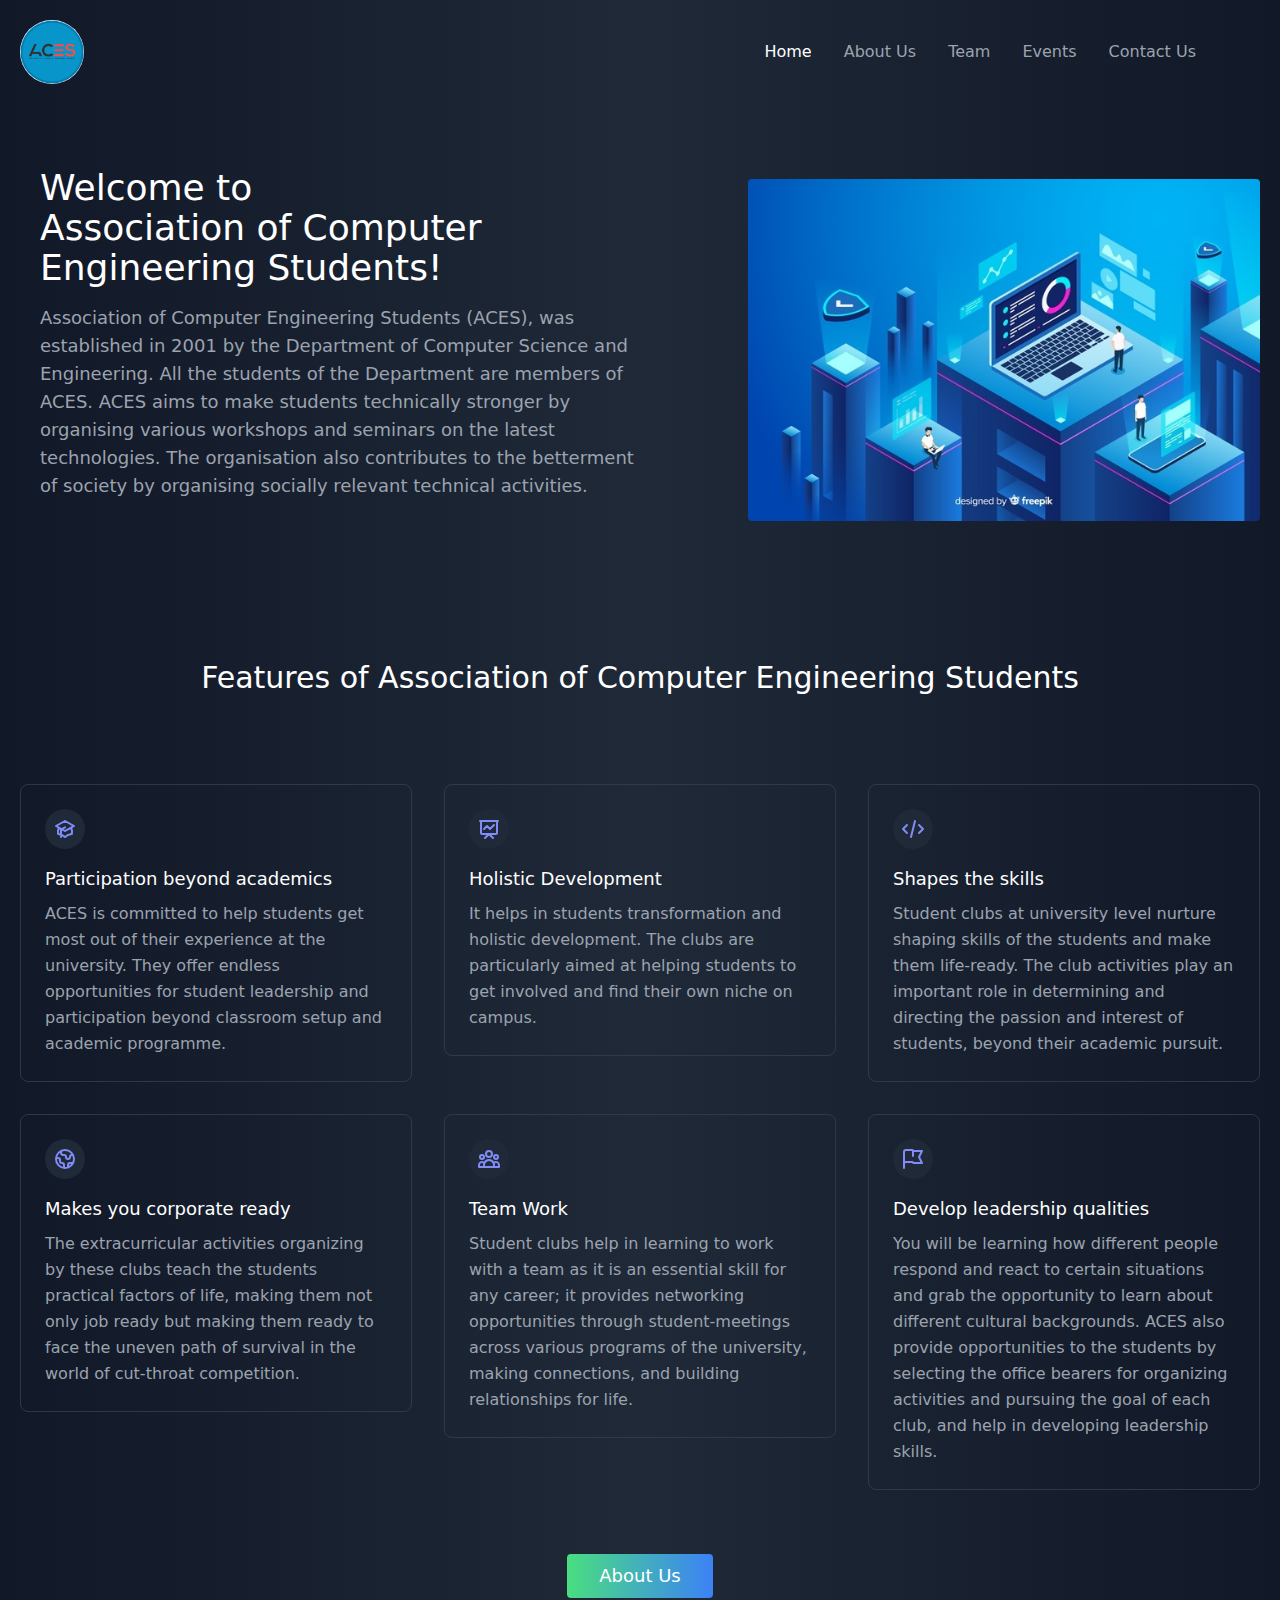
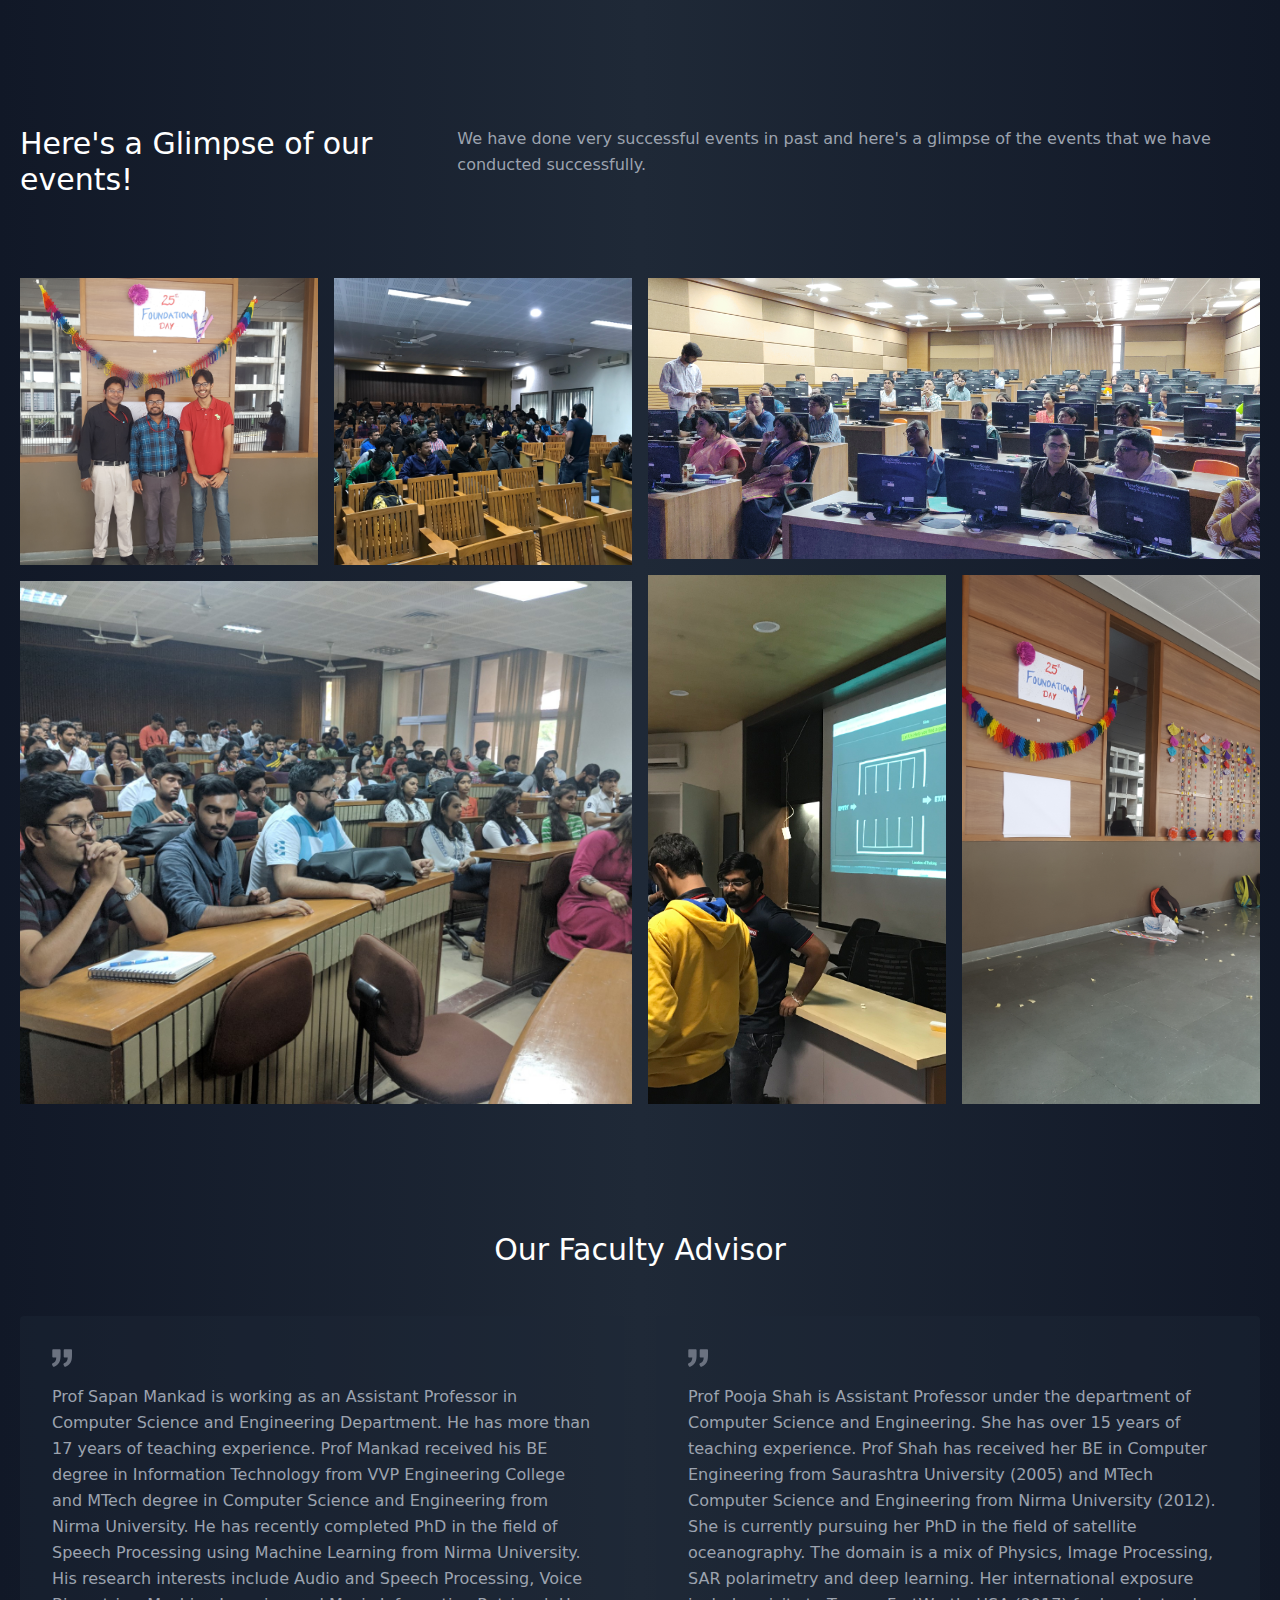
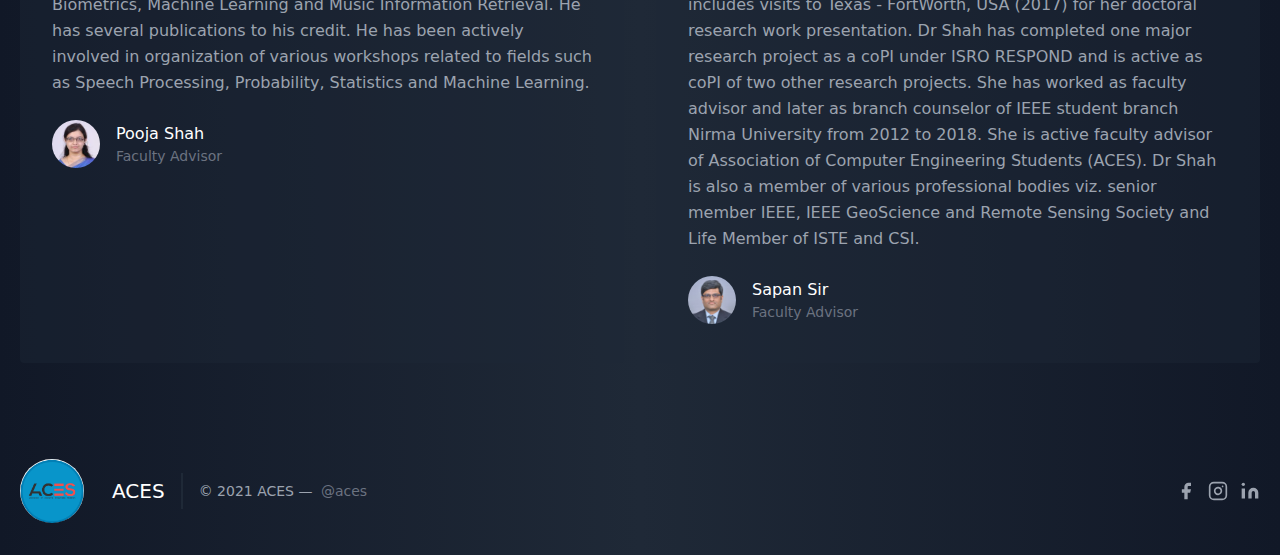
<file: index.html>
<!DOCTYPE html>
<html>
  <head>
    <meta charset="UTF-8" />
    <meta name="viewport" content="width=device-width, initial-scale=1.0" />
    <link href="output.css" rel="stylesheet" />
  </head>
  <body>
    <header
      class="text-gray-400 bg-gradient-to-r from-gray-900 via-gray-800 to-gray-900 body-font"
    >
      <div
        class="container mx-auto flex flex-row p-5 justify-between items-center sm:p-2"
      >
        <!-- Logo of ACES -->
        <a
          href="index.html"
          class="flex title-font font-medium items-center text-white lg:items-center mb-4 md:mb-0 ml-8"
        >
          <img
            class="w-16 h-16 bg-gray-100 object-cover object-center flex-shrink-0 rounded-full mr-4"
            src="images/logo/logo-blue.jpg"
          />
        </a>
        <!-- Primary Navbar Items -->
        <nav class="hidden md:flex mr-8">
          <a
            href="index.html"
            class="mr-8 transform hover:transition hover:duration-300 hover:scale-125 text-white"
            >Home</a
          >
          <a
            href="aboutus.html"
            class="mr-8 transform hover:transition hover:duration-300 hover:scale-125 hover:text-white"
            >About Us</a
          >
          <a
            href="team.html"
            class="mr-8 transform hover:transition hover:duration-300 hover:scale-125 hover:text-white"
            >Team</a
          >
          <a
            href="event.html"
            class="mr-8 transform hover:transition hover:duration-300 hover:scale-125 hover:text-white"
            >Events</a
          >
          <a
            href="contact.html"
            class="mr-8 transform hover:transition hover:duration-300 hover:scale-125 hover:text-white"
            >Contact Us</a
          >
        </nav>

        <!-- Menu Items Icon -->
        <div class="md:hidden flex items-center">
          <button class="outline-none mobile-menu-button">
            <svg
              class="w-10 h-10 text-gray-500 hover:text-sky-500"
              x-show="!showMenu"
              fill="none"
              stroke-linecap="round"
              stroke-linejoin="round"
              stroke-width="2"
              viewBox="0 0 24 24"
              stroke="currentColor"
            >
              <path d="M4 6h16M4 12h16M4 18h16"></path>
            </svg>
          </button>
        </div>
      </div>
      <!-- Mobile Menu -->
      <div class="hidden mobile-menu">
        <ul class="">
          <li class="active">
            <a
              href="index.html"
              class="block text-sm px-2 py-4 text-white bg-sky-500 font-semibold"
              >Home</a
            >
          </li>
          <li>
            <a
              href="aboutus.html"
              class="block text-sm px-2 py-4 hover:bg-sky-500 transition duration-300"
              >About Us</a
            >
          </li>
          <li>
            <a
              href="team.html"
              class="block text-sm px-2 py-4 hover:bg-sky-500 transition duration-300"
              >Team</a
            >
          </li>
          <li>
            <a
              href="event.html"
              class="block text-sm px-2 py-4 hover:bg-sky-500 transition duration-300"
              >Events</a
            >
          </li>
          <li>
            <a
              href="contact.html"
              class="block text-sm px-2 py-4 hover:bg-sky-500 transition duration-300"
              >Contact Us</a
            >
          </li>
        </ul>
      </div>
      <script>
        const btn = document.querySelector('button.mobile-menu-button')
        const menu = document.querySelector('.mobile-menu')

        btn.addEventListener('click', () => {
          menu.classList.toggle('hidden')
        })
      </script>
    </header>
    <section
      class="text-gray-400 bg-gradient-to-r from-gray-900 via-gray-800 to-gray-900 body-font"
    >
      <div
        class="container mx-auto flex px-5 py-16 md:flex-row flex-col items-center"
      >
        <div
          class="lg:flex-grow md:w-1/2 lg:pr-24 md:pr-16 flex flex-col md:items-start md:text-left mb-16 md:mb-0 items-center text-center ml-5"
        >
          <h1
            class="title-font sm:text-4xl text-3xl mb-4 font-medium text-white"
          >
            Welcome to <br class="hidden lg:inline-block" />Association of
            Computer Engineering Students!
          </h1>
          <p class="mb-8 sm:text-lg leading-relaxed">
            Association of Computer Engineering Students (ACES), was established
            in 2001 by the Department of Computer Science and Engineering. All
            the students of the Department are members of ACES. ACES aims to
            make students technically stronger by organising various workshops
            and seminars on the latest technologies. The organisation also
            contributes to the betterment of society by organising socially
            relevant technical activities.
          </p>
        </div>
        <div class="lg:max-w-lg lg:w-full md:w-1/2 w-5/6">
          <img
            class="object-cover object-center rounded"
            alt="hero"
            src="images/vector/home2-vector-img.jpg"
          />
        </div>
      </div>
    </section>
    <section
      class="text-gray-400 body-font bg-gradient-to-r from-gray-900 via-gray-800 to-gray-900"
    >
      <div class="container px-5 py-16 mx-auto">
        <div
          class="flex flex-wrap w-full mb-20 flex-col items-center text-center"
        >
          <h1
            class="sm:text-3xl text-2xl font-medium title-font mb-2 text-white"
          >
            Features of Association of Computer Engineering Students
          </h1>
          <p class="lg:w-1/2 w-full leading-relaxed text-opacity-80"></p>
        </div>
        <div class="flex flex-wrap -m-4">
          <div class="xl:w-1/3 md:w-1/2 p-4">
            <div
              class="border border-gray-700 border-opacity-75 p-6 rounded-lg"
            >
              <div
                class="w-10 h-10 inline-flex items-center justify-center rounded-full bg-gray-800 text-indigo-400 mb-4"
              >
                <svg
                  xmlns="http://www.w3.org/2000/svg"
                  class="h-6 w-6"
                  fill="none"
                  viewBox="0 0 24 24"
                  stroke="currentColor"
                >
                  <path d="M12 14l9-5-9-5-9 5 9 5z" />
                  <path
                    d="M12 14l6.16-3.422a12.083 12.083 0 01.665 6.479A11.952 11.952 0 0012 20.055a11.952 11.952 0 00-6.824-2.998 12.078 12.078 0 01.665-6.479L12 14z"
                  />
                  <path
                    stroke-linecap="round"
                    stroke-linejoin="round"
                    stroke-width="2"
                    d="M12 14l9-5-9-5-9 5 9 5zm0 0l6.16-3.422a12.083 12.083 0 01.665 6.479A11.952 11.952 0 0012 20.055a11.952 11.952 0 00-6.824-2.998 12.078 12.078 0 01.665-6.479L12 14zm-4 6v-7.5l4-2.222"
                  />
                </svg>
              </div>
              <h2 class="text-lg text-white font-medium title-font mb-2">
                Participation beyond academics
              </h2>
              <p class="leading-relaxed text-base">
                ACES is committed to help students get most out of their
                experience at the university. They offer endless opportunities
                for student leadership and participation beyond classroom setup
                and academic programme.
              </p>
            </div>
          </div>
          <div class="xl:w-1/3 md:w-1/2 p-4">
            <div
              class="border border-gray-700 border-opacity-75 p-6 rounded-lg"
            >
              <div
                class="w-10 h-10 inline-flex items-center justify-center rounded-full bg-gray-800 text-white-400 text-indigo-400 mb-4"
              >
                <svg
                  xmlns="http://www.w3.org/2000/svg"
                  class="h-6 w-6"
                  fill="none"
                  viewBox="0 0 24 24"
                  stroke="currentColor"
                >
                  <path
                    stroke-linecap="round"
                    stroke-linejoin="round"
                    stroke-width="2"
                    d="M7 12l3-3 3 3 4-4M8 21l4-4 4 4M3 4h18M4 4h16v12a1 1 0 01-1 1H5a1 1 0 01-1-1V4z"
                  />
                </svg>
              </div>
              <h2 class="text-lg text-white font-medium title-font mb-2">
                Holistic Development
              </h2>
              <p class="leading-relaxed text-base">
                It helps in students transformation and holistic development.
                The clubs are particularly aimed at helping students to get
                involved and find their own niche on campus.
              </p>
            </div>
          </div>
          <div class="xl:w-1/3 md:w-1/2 p-4">
            <div
              class="border border-gray-700 border-opacity-75 p-6 rounded-lg"
            >
              <div
                class="w-10 h-10 inline-flex items-center justify-center rounded-full bg-gray-800 text-indigo-400 mb-4"
              >
                <svg
                  xmlns="http://www.w3.org/2000/svg"
                  class="h-6 w-6"
                  fill="none"
                  viewBox="0 0 24 24"
                  stroke="currentColor"
                >
                  <path
                    stroke-linecap="round"
                    stroke-linejoin="round"
                    stroke-width="2"
                    d="M10 20l4-16m4 4l4 4-4 4M6 16l-4-4 4-4"
                  />
                </svg>
              </div>
              <h2 class="text-lg text-white font-medium title-font mb-2">
                Shapes the skills
              </h2>
              <p class="leading-relaxed text-base">
                Student clubs at university level nurture shaping skills of the
                students and make them life-ready. The club activities play an
                important role in determining and directing the passion and
                interest of students, beyond their academic pursuit.
              </p>
            </div>
          </div>
          <div class="xl:w-1/3 md:w-1/2 p-4">
            <div
              class="border border-gray-700 border-opacity-75 p-6 rounded-lg"
            >
              <div
                class="w-10 h-10 inline-flex items-center justify-center rounded-full bg-gray-800 text-indigo-400 mb-4"
              >
                <svg
                  xmlns="http://www.w3.org/2000/svg"
                  class="h-6 w-6"
                  fill="none"
                  viewBox="0 0 24 24"
                  stroke="currentColor"
                >
                  <path
                    stroke-linecap="round"
                    stroke-linejoin="round"
                    stroke-width="2"
                    d="M3.055 11H5a2 2 0 012 2v1a2 2 0 002 2 2 2 0 012 2v2.945M8 3.935V5.5A2.5 2.5 0 0010.5 8h.5a2 2 0 012 2 2 2 0 104 0 2 2 0 012-2h1.064M15 20.488V18a2 2 0 012-2h3.064M21 12a9 9 0 11-18 0 9 9 0 0118 0z"
                  />
                </svg>
              </div>
              <h2 class="text-lg text-white font-medium title-font mb-2">
                Makes you corporate ready
              </h2>
              <p class="leading-relaxed text-base">
                The extracurricular activities organizing by these clubs teach
                the students practical factors of life, making them not only job
                ready but making them ready to face the uneven path of survival
                in the world of cut-throat competition.
              </p>
            </div>
          </div>
          <div class="xl:w-1/3 md:w-1/2 p-4">
            <div
              class="border border-gray-700 border-opacity-75 p-6 rounded-lg"
            >
              <div
                class="w-10 h-10 inline-flex items-center justify-center rounded-full bg-gray-800 text-indigo-400 mb-4"
              >
                <svg
                  xmlns="http://www.w3.org/2000/svg"
                  class="h-6 w-6"
                  fill="none"
                  viewBox="0 0 24 24"
                  stroke="currentColor"
                >
                  <path
                    stroke-linecap="round"
                    stroke-linejoin="round"
                    stroke-width="2"
                    d="M17 20h5v-2a3 3 0 00-5.356-1.857M17 20H7m10 0v-2c0-.656-.126-1.283-.356-1.857M7 20H2v-2a3 3 0 015.356-1.857M7 20v-2c0-.656.126-1.283.356-1.857m0 0a5.002 5.002 0 019.288 0M15 7a3 3 0 11-6 0 3 3 0 016 0zm6 3a2 2 0 11-4 0 2 2 0 014 0zM7 10a2 2 0 11-4 0 2 2 0 014 0z"
                  />
                </svg>
              </div>
              <h2 class="text-lg text-white font-medium title-font mb-2">
                Team Work
              </h2>
              <p class="leading-relaxed text-base">
                Student clubs help in learning to work with a team as it is an
                essential skill for any career; it provides networking
                opportunities through student-meetings across various programs
                of the university, making connections, and building
                relationships for life.
              </p>
            </div>
          </div>
          <div class="xl:w-1/3 md:w-1/2 p-4">
            <div
              class="border border-gray-700 border-opacity-75 p-6 rounded-lg"
            >
              <div
                class="w-10 h-10 inline-flex items-center justify-center rounded-full bg-gray-800 text-indigo-400 mb-4"
              >
                <svg
                  xmlns="http://www.w3.org/2000/svg"
                  class="h-6 w-6"
                  fill="none"
                  viewBox="0 0 24 24"
                  stroke="currentColor"
                >
                  <path
                    stroke-linecap="round"
                    stroke-linejoin="round"
                    stroke-width="2"
                    d="M3 21v-4m0 0V5a2 2 0 012-2h6.5l1 1H21l-3 6 3 6h-8.5l-1-1H5a2 2 0 00-2 2zm9-13.5V9"
                  />
                </svg>
              </div>
              <h2 class="text-lg text-white font-medium title-font mb-2">
                Develop leadership qualities
              </h2>
              <p class="leading-relaxed text-base">
                You will be learning how different people respond and react to
                certain situations and grab the opportunity to learn about
                different cultural backgrounds. ACES also provide opportunities
                to the students by selecting the office bearers for organizing
                activities and pursuing the goal of each club, and help in
                developing leadership skills.
              </p>
            </div>
          </div>
        </div>
        <button
          class="flex mx-auto mt-16 transition ease-in-out delay-150 text-white bg-gradient-to-r from-green-400 to-blue-500 hover:-translate-y-1 hover:scale-110 duration-300 border-0 py-2 px-8 focus:outline-none hover:bg-yellow-600 rounded text-lg"
        >
          <a href="aboutus.html"> About Us </a>
        </button>
      </div>
    </section>
    <section
      class="text-gray-400 bg-gradient-to-r from-gray-900 via-gray-800 to-gray-900 body-font"
    >
      <div class="container px-5 py-16 mx-auto flex flex-wrap">
        <div class="flex w-full mb-20 flex-wrap">
          <h1
            class="sm:text-3xl text-2xl font-medium title-font text-white lg:w-1/3 lg:mb-0 mb-4"
          >
            Here's a Glimpse of our events!
          </h1>
          <p class="lg:pl-6 lg:w-2/3 mx-auto leading-relaxed text-base">
            We have done very successful events in past and here's a glimpse of
            the events that we have conducted successfully.
          </p>
        </div>
        <div class="flex flex-wrap md:-m-2 -m-1">
          <div class="flex flex-wrap w-1/2">
            <div class="md:p-2 p-1 w-1/2">
              <img
                alt="gallery"
                class="w-full object-cover h-full object-center block"
                src="images/Events/event3.jpg"
              />
            </div>
            <div class="md:p-2 p-1 w-1/2">
              <img
                alt="gallery"
                class="w-full object-cover h-full object-center block"
                src="images/Events/event5.jpg"
              />
            </div>
            <div class="md:p-2 p-1 w-full">
              <img
                alt="gallery"
                class="w-full h-full object-cover object-center block"
                src="images/Events/event7.jpg"
              />
            </div>
          </div>
          <div class="flex flex-wrap w-1/2">
            <div class="md:p-2 p-1 w-full">
              <img
                alt="gallery"
                class="w-full h-full object-cover object-center block"
                src="images/Events/event9.jpg"
              />
            </div>
            <div class="md:p-2 p-1 w-1/2">
              <img
                alt="gallery"
                class="w-full object-cover h-full object-center block"
                src="images/Events/event4.jpg"
              />
            </div>
            <div class="md:p-2 p-1 w-1/2">
              <img
                alt="gallery"
                class="w-full object-cover h-full object-center block"
                src="images/Events/event1.jpg"
              />
            </div>
          </div>
        </div>
      </div>
    </section>
    <section
      class="text-gray-400 bg-gradient-to-r from-gray-900 via-gray-800 to-gray-900 body-font"
    >
      <div class="container px-5 py-16 mx-auto">
        <h1
          class="text-3xl font-medium title-font text-white mb-12 text-center"
        >
          Our Faculty Advisor
        </h1>
        <div class="flex flex-wrap -m-4">
          <div class="p-4 md:w-1/2 w-full">
            <div class="h-full bg-gray-800 bg-opacity-40 p-8 rounded">
              <svg
                xmlns="http://www.w3.org/2000/svg"
                fill="currentColor"
                class="block w-5 h-5 text-gray-500 mb-4"
                viewBox="0 0 975.036 975.036"
              >
                <path
                  d="M925.036 57.197h-304c-27.6 0-50 22.4-50 50v304c0 27.601 22.4 50 50 50h145.5c-1.9 79.601-20.4 143.3-55.4 191.2-27.6 37.8-69.399 69.1-125.3 93.8-25.7 11.3-36.8 41.7-24.8 67.101l36 76c11.6 24.399 40.3 35.1 65.1 24.399 66.2-28.6 122.101-64.8 167.7-108.8 55.601-53.7 93.7-114.3 114.3-181.9 20.601-67.6 30.9-159.8 30.9-276.8v-239c0-27.599-22.401-50-50-50zM106.036 913.497c65.4-28.5 121-64.699 166.9-108.6 56.1-53.7 94.4-114.1 115-181.2 20.6-67.1 30.899-159.6 30.899-277.5v-239c0-27.6-22.399-50-50-50h-304c-27.6 0-50 22.4-50 50v304c0 27.601 22.4 50 50 50h145.5c-1.9 79.601-20.4 143.3-55.4 191.2-27.6 37.8-69.4 69.1-125.3 93.8-25.7 11.3-36.8 41.7-24.8 67.101l35.9 75.8c11.601 24.399 40.501 35.2 65.301 24.399z"
                ></path>
              </svg>
              <p class="leading-relaxed mb-6">
                Prof Sapan Mankad is working as an Assistant Professor in
                Computer Science and Engineering Department. He has more than 17
                years of teaching experience. Prof Mankad received his BE degree
                in Information Technology from VVP Engineering College and MTech
                degree in Computer Science and Engineering from Nirma
                University. He has recently completed PhD in the field of Speech
                Processing using Machine Learning from Nirma University. His
                research interests include Audio and Speech Processing, Voice
                Biometrics, Machine Learning and Music Information Retrieval. He
                has several publications to his credit. He has been actively
                involved in organization of various workshops related to fields
                such as Speech Processing, Probability, Statistics and Machine
                Learning.
              </p>
              <a class="inline-flex items-center">
                <img
                  alt="testimonial"
                  src="images/BoardMember/Faculty_Advisor_Pooja Shah.jpg"
                  class="w-12 h-12 rounded-full flex-shrink-0 object-cover object-center transform hover:transition hover:duration-300 hover:scale-125 hover:cursor-pointer"
                />
                <span class="flex-grow flex flex-col pl-4">
                  <span class="title-font font-medium text-white"
                    >Pooja Shah</span
                  >
                  <span class="text-gray-500 text-sm">Faculty Advisor</span>
                </span>
              </a>
            </div>
          </div>
          <div class="p-4 md:w-1/2 w-full">
            <div class="h-full bg-gray-800 bg-opacity-40 p-8 rounded">
              <svg
                xmlns="http://www.w3.org/2000/svg"
                fill="currentColor"
                class="block w-5 h-5 text-gray-500 mb-4"
                viewBox="0 0 975.036 975.036"
              >
                <path
                  d="M925.036 57.197h-304c-27.6 0-50 22.4-50 50v304c0 27.601 22.4 50 50 50h145.5c-1.9 79.601-20.4 143.3-55.4 191.2-27.6 37.8-69.399 69.1-125.3 93.8-25.7 11.3-36.8 41.7-24.8 67.101l36 76c11.6 24.399 40.3 35.1 65.1 24.399 66.2-28.6 122.101-64.8 167.7-108.8 55.601-53.7 93.7-114.3 114.3-181.9 20.601-67.6 30.9-159.8 30.9-276.8v-239c0-27.599-22.401-50-50-50zM106.036 913.497c65.4-28.5 121-64.699 166.9-108.6 56.1-53.7 94.4-114.1 115-181.2 20.6-67.1 30.899-159.6 30.899-277.5v-239c0-27.6-22.399-50-50-50h-304c-27.6 0-50 22.4-50 50v304c0 27.601 22.4 50 50 50h145.5c-1.9 79.601-20.4 143.3-55.4 191.2-27.6 37.8-69.4 69.1-125.3 93.8-25.7 11.3-36.8 41.7-24.8 67.101l35.9 75.8c11.601 24.399 40.501 35.2 65.301 24.399z"
                ></path>
              </svg>
              <p class="leading-relaxed mb-6">
                Prof Pooja Shah is Assistant Professor under the department of
                Computer Science and Engineering. She has over 15 years of
                teaching experience. Prof Shah has received her BE in Computer
                Engineering from Saurashtra University (2005) and MTech Computer
                Science and Engineering from Nirma University (2012). She is
                currently pursuing her PhD in the field of satellite
                oceanography. The domain is a mix of Physics, Image Processing,
                SAR polarimetry and deep learning. Her international exposure
                includes visits to Texas - FortWorth, USA (2017) for her
                doctoral research work presentation. Dr Shah has completed one
                major research project as a coPI under ISRO RESPOND and is
                active as coPI of two other research projects. She has worked as
                faculty advisor and later as branch counselor of IEEE student
                branch Nirma University from 2012 to 2018. She is active faculty
                advisor of Association of Computer Engineering Students (ACES).
                Dr Shah is also a member of various professional bodies viz.
                senior member IEEE, IEEE GeoScience and Remote Sensing Society
                and Life Member of ISTE and CSI.
              </p>
              <a class="inline-flex items-center">
                <img
                  alt="testimonial"
                  src="images/BoardMember/Faculty_Advisor_Sapan Sir.jpg"
                  class="w-12 h-12 rounded-full flex-shrink-0 object-cover object-center transform hover:transition hover:duration-300 hover:scale-125 hover:cursor-pointer"
                />
                <span class="flex-grow flex flex-col pl-4">
                  <span class="title-font font-medium text-white"
                    >Sapan Sir</span
                  >
                  <span class="text-gray-500 text-sm">Faculty Advisor</span>
                </span>
              </a>
            </div>
          </div>
        </div>
      </div>
    </section>
    <footer
      class="text-gray-400 bg-gradient-to-r from-gray-900 via-gray-800 to-gray-900 body-font"
    >
      <div
        class="container px-5 py-8 mx-auto flex items-center sm:flex-row flex-col"
      >
        <a
          class="flex title-font font-medium items-center md:justify-start justify-center text-white"
        >
          <img
            class="w-16 h-16 bg-gray-100 object-cover object-center flex-shrink-0 rounded-full mr-4"
            src="images/logo/logo-blue.jpg"
          />
          <span class="ml-3 text-xl">ACES</span>
        </a>
        <p
          class="text-sm text-gray-400 sm:ml-4 sm:pl-4 sm:border-l-2 sm:border-gray-800 sm:py-2 sm:mt-0 mt-4"
        >
          © 2021 ACES —
          <a
            href="https://twitter.com/knyttneve"
            class="text-gray-500 ml-1"
            target="_blank"
            rel="noopener noreferrer"
            >@aces</a
          >
        </p>
        <span
          class="inline-flex sm:ml-auto sm:mt-0 mt-4 justify-center sm:justify-start"
        >
          <a
            href="https://www.facebook.com/aces.itnu/"
            target="_blank"
            class="text-gray-400"
          >
            <svg
              fill="currentColor"
              stroke-linecap="round"
              stroke-linejoin="round"
              stroke-width="2"
              class="w-5 h-5"
              viewBox="0 0 24 24"
            >
              <path
                d="M18 2h-3a5 5 0 00-5 5v3H7v4h3v8h4v-8h3l1-4h-4V7a1 1 0 011-1h3z"
              ></path>
            </svg>
          </a>
          <a
            href="https://www.instagram.com/aces_it_nu/"
            target="_blank"
            class="ml-3 text-gray-400"
          >
            <svg
              fill="none"
              stroke="currentColor"
              stroke-linecap="round"
              stroke-linejoin="round"
              stroke-width="2"
              class="w-5 h-5"
              viewBox="0 0 24 24"
            >
              <rect width="20" height="20" x="2" y="2" rx="5" ry="5"></rect>
              <path
                d="M16 11.37A4 4 0 1112.63 8 4 4 0 0116 11.37zm1.5-4.87h.01"
              ></path>
            </svg>
          </a>
          <a
            href="https://www.linkedin.com/company/association-of-computer-engineering-students/"
            target="_blank"
            class="ml-3 text-gray-400"
          >
            <svg
              fill="currentColor"
              stroke="currentColor"
              stroke-linecap="round"
              stroke-linejoin="round"
              stroke-width="0"
              class="w-5 h-5"
              viewBox="0 0 24 24"
            >
              <path
                stroke="none"
                d="M16 8a6 6 0 016 6v7h-4v-7a2 2 0 00-2-2 2 2 0 00-2 2v7h-4v-7a6 6 0 016-6zM2 9h4v12H2z"
              ></path>
              <circle cx="4" cy="4" r="2" stroke="none"></circle>
            </svg>
          </a>
        </span>
      </div>
    </footer>
    <script>
      const btn = document.querySelector('button.mobile-menu-button')
      const menu = document.querySelector('.mobile-menu')
      btn.addEventListener('click', () => {
        menu.classList.toggle('hidden')
      })
    </script>
  </body>
</html>
</file>
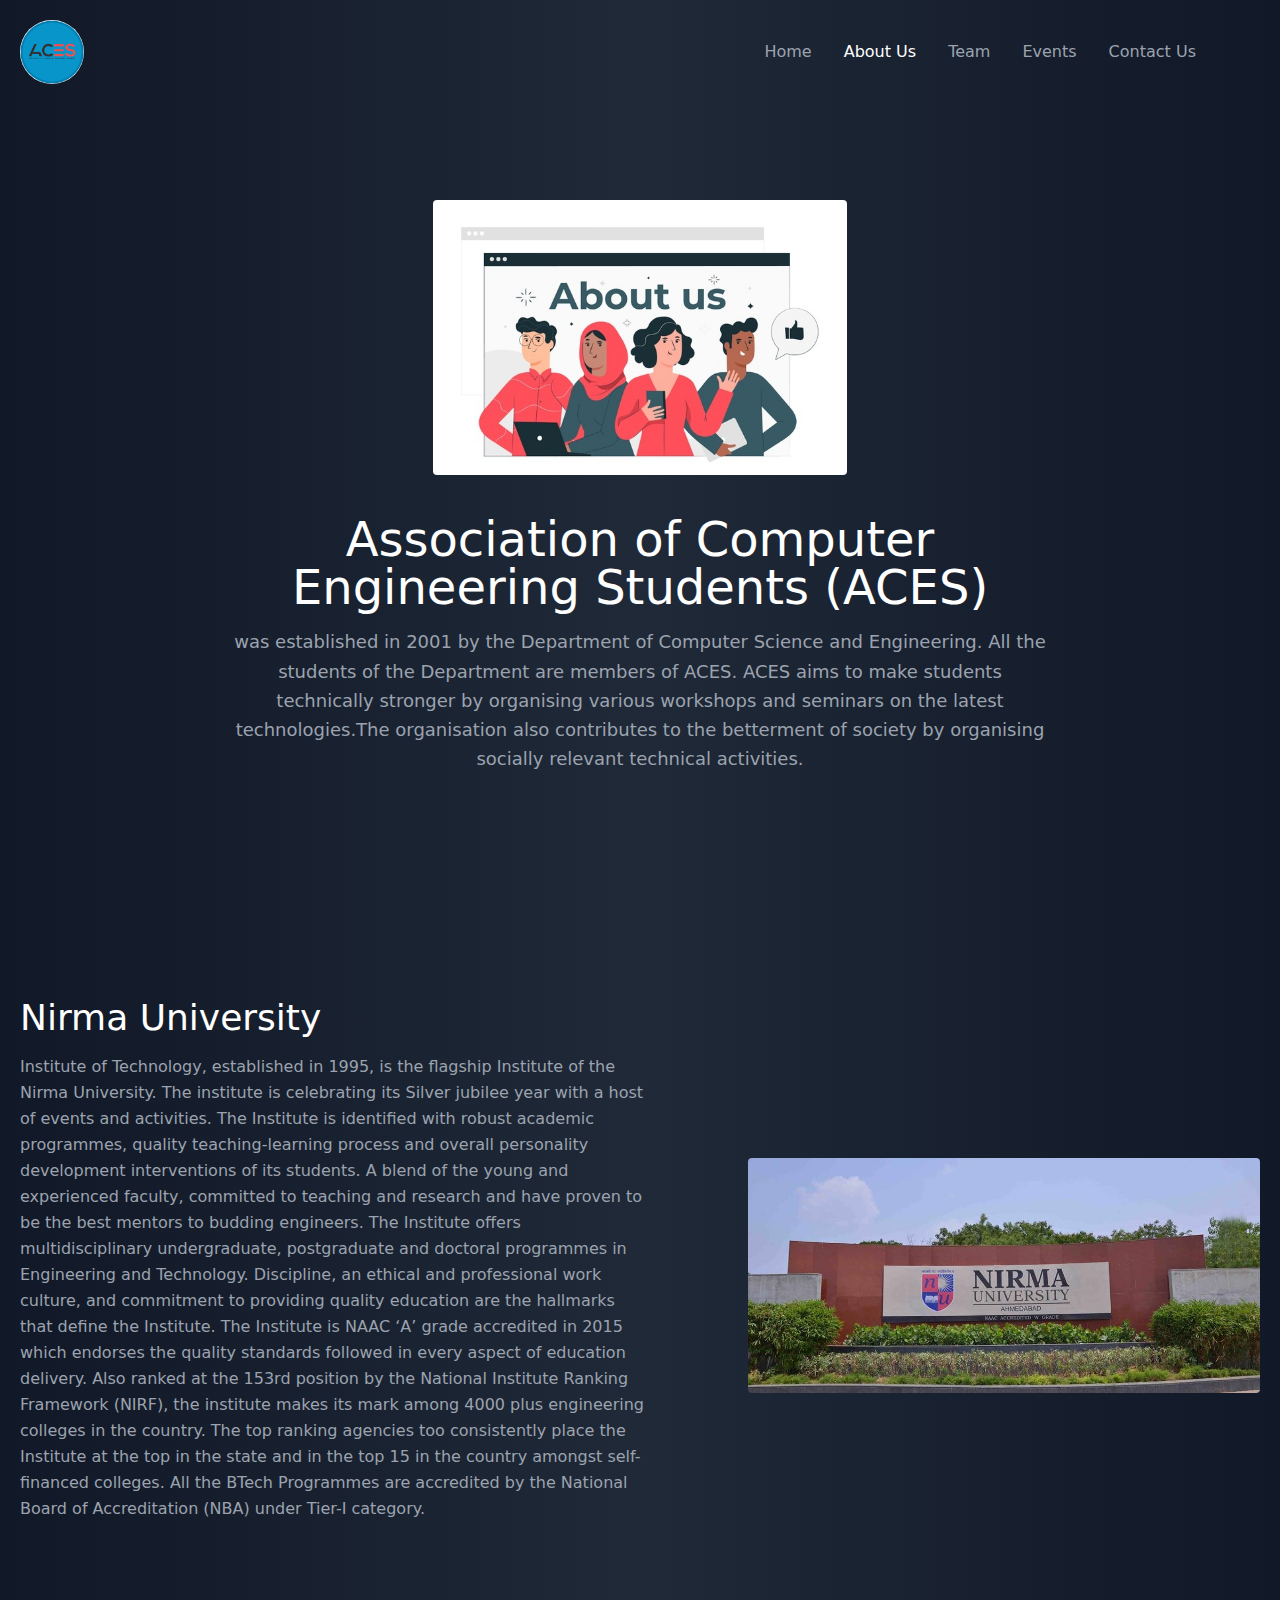
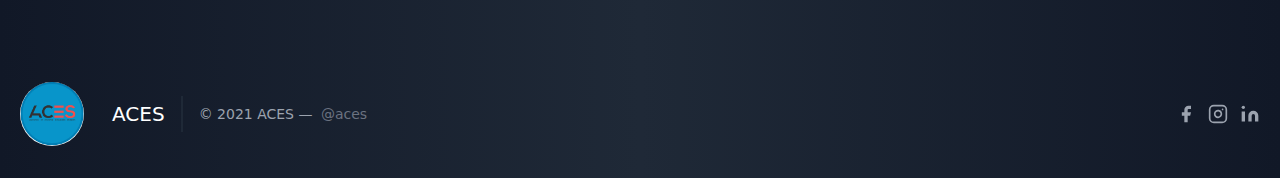
<file: aboutus.html>
<!DOCTYPE html>
<html lang="en">
  <head>
    <title></title>
    <meta charset="UTF-8" />
    <meta name="viewport" content="width=device-width, initial-scale=1" />
    <link href="output.css" rel="stylesheet" />
  </head>
  <body>
    <header
      class="text-gray-400 bg-gradient-to-r from-gray-900 via-gray-800 to-gray-900 body-font"
    >
      <div
        class="container mx-auto flex flex-row p-5 justify-between items-center sm:p-2"
      >
        <!-- Logo of ACES -->
        <a
          href="index.html"
          class="flex title-font font-medium items-center text-white lg:items-center mb-4 md:mb-0 ml-8"
        >
          <img
            class="w-16 h-16 bg-gray-100 object-cover object-center flex-shrink-0 rounded-full mr-4"
            src="images/logo/logo-blue.jpg"
          />
        </a>
        <!-- Primary Navbar Items -->
        <nav class="hidden md:flex mr-8">
          <a
            href="index.html"
            class="mr-8 transform hover:transition hover:duration-300 hover:scale-125 hover:text-white"
            >Home</a
          >
          <a
            href="aboutus.html"
            class="mr-8 transform hover:transition hover:duration-300 hover:scale-125 text-white"
            >About Us</a
          >
          <a
            href="team.html"
            class="mr-8 transform hover:transition hover:duration-300 hover:scale-125 hover:text-white"
            >Team</a
          >
          <a
            href="event.html"
            class="mr-8 transform hover:transition hover:duration-300 hover:scale-125 hover:text-white"
            >Events</a
          >
          <a
            href="contact.html"
            class="mr-8 transform hover:transition hover:duration-300 hover:scale-125 hover:text-white"
            >Contact Us</a
          >
        </nav>

        <!-- Menu Items Icon -->
        <div class="md:hidden flex items-center">
          <button class="outline-none mobile-menu-button">
            <svg
              class="w-10 h-10 text-gray-500 hover:text-sky-500"
              x-show="!showMenu"
              fill="none"
              stroke-linecap="round"
              stroke-linejoin="round"
              stroke-width="2"
              viewBox="0 0 24 24"
              stroke="currentColor"
            >
              <path d="M4 6h16M4 12h16M4 18h16"></path>
            </svg>
          </button>
        </div>
      </div>
      <!-- Mobile Menu -->
      <div class="hidden mobile-menu">
        <ul class="">
          <li>
            <a
              href="index.html"
              class="block text-sm px-2 py-4 hover:bg-sky-500 transition duration-300"
              >Home</a
            >
          </li>
          <li class="active">
            <a
              href="aboutus.html"
              class="block text-sm px-2 py-4 text-white bg-sky-500 font-semibold"
              >About Us</a
            >
          </li>
          <li>
            <a
              href="team.html"
              class="block text-sm px-2 py-4 hover:bg-sky-500 transition duration-300"
              >Team</a
            >
          </li>
          <li>
            <a
              href="event.html"
              class="block text-sm px-2 py-4 hover:bg-sky-500 transition duration-300"
              >Events</a
            >
          </li>
          <li>
            <a
              href="contact.html"
              class="block text-sm px-2 py-4 hover:bg-sky-500 transition duration-300"
              >Contact Us</a
            >
          </li>
        </ul>
      </div>
      <script>
        const btn = document.querySelector('button.mobile-menu-button')
        const menu = document.querySelector('.mobile-menu')

        btn.addEventListener('click', () => {
          menu.classList.toggle('hidden')
        })
      </script>
    </header>
    <section
      class="text-gray-400 bg-gradient-to-r from-gray-900 via-gray-800 to-gray-900 body-font"
    >
      <div
        class="container mx-auto flex px-5 py-24 items-center justify-center flex-col"
      >
        <img
          class="lg:w-2/6 md:w-3/6 w-5/6 mb-10 object-cover object-center rounded"
          alt="hero"
          src="images/vector/about-us-img.jpg"
        />
        <div class="text-center lg:w-2/3 w-full">
          <h1
            class="title-font sm:text-5xl text-4xl mb-4 font-medium text-white"
          >
            Association of Computer Engineering Students (ACES)
          </h1>
          <p class="leading-relaxed mb-8 text-lg">
            was established in 2001 by the Department of Computer Science and
            Engineering. All the students of the Department are members of ACES.
            ACES aims to make students technically stronger by organising
            various workshops and seminars on the latest technologies.The
            organisation also contributes to the betterment of society by
            organising socially relevant technical activities.
          </p>
        </div>
      </div>
    </section>
    <section
      class="text-gray-400 bg-gradient-to-r from-gray-900 via-gray-800 to-gray-900 body-font"
    >
      <div
        class="container mx-auto flex px-5 py-24 md:flex-row flex-col items-center"
      >
        <div
          class="lg:flex-grow md:w-1/2 lg:pr-24 md:pr-16 flex flex-col md:items-start md:text-left mb-16 md:mb-0 items-center text-center"
        >
          <h1
            class="title-font sm:text-4xl text-3xl mb-4 font-medium text-white"
          >
            Nirma University
          </h1>
          <p class="mb-8 leading-relaxed">
            Institute of Technology, established in 1995, is the flagship
            Institute of the Nirma University. The institute is celebrating its
            Silver jubilee year with a host of events and activities. The
            Institute is identified with robust academic programmes, quality
            teaching-learning process and overall personality development
            interventions of its students. A blend of the young and experienced
            faculty, committed to teaching and research and have proven to be
            the best mentors to budding engineers. The Institute offers
            multidisciplinary undergraduate, postgraduate and doctoral
            programmes in Engineering and Technology. Discipline, an ethical and
            professional work culture, and commitment to providing quality
            education are the hallmarks that define the Institute. The Institute
            is NAAC ‘A’ grade accredited in 2015 which endorses the quality
            standards followed in every aspect of education delivery. Also
            ranked at the 153rd position by the National Institute Ranking
            Framework (NIRF), the institute makes its mark among 4000 plus
            engineering colleges in the country. The top ranking agencies too
            consistently place the Institute at the top in the state and in the
            top 15 in the country amongst self-financed colleges. All the BTech
            Programmes are accredited by the National Board of Accreditation
            (NBA) under Tier-I category.
          </p>
        </div>
        <div class="lg:max-w-lg lg:w-full md:w-1/2 w-5/6">
          <img
            class="object-cover object-center rounded"
            alt="hero"
            src="images/logo/Nirma-University.jpg"
          />
        </div>
      </div>
    </section>
    <footer
      class="text-gray-400 bg-gradient-to-r from-gray-900 via-gray-800 to-gray-900 body-font"
    >
      <div
        class="container px-5 py-8 mx-auto flex items-center sm:flex-row flex-col"
      >
        <a
          class="flex title-font font-medium items-center md:justify-start justify-center text-white"
        >
          <img
            class="w-16 h-16 bg-gray-100 object-cover object-center flex-shrink-0 rounded-full mr-4"
            src="images/logo/logo-blue.jpg"
          />
          <span class="ml-3 text-xl">ACES</span>
        </a>
        <p
          class="text-sm text-gray-400 sm:ml-4 sm:pl-4 sm:border-l-2 sm:border-gray-800 sm:py-2 sm:mt-0 mt-4"
        >
          © 2021 ACES —
          <a
            href="https://twitter.com/knyttneve"
            class="text-gray-500 ml-1"
            target="_blank"
            rel="noopener noreferrer"
            >@aces</a
          >
        </p>
        <span
          class="inline-flex sm:ml-auto sm:mt-0 mt-4 justify-center sm:justify-start"
        >
          <a
            href="https://www.facebook.com/aces.itnu/"
            target="_blank"
            class="text-gray-400"
          >
            <svg
              fill="currentColor"
              stroke-linecap="round"
              stroke-linejoin="round"
              stroke-width="2"
              class="w-5 h-5"
              viewBox="0 0 24 24"
            >
              <path
                d="M18 2h-3a5 5 0 00-5 5v3H7v4h3v8h4v-8h3l1-4h-4V7a1 1 0 011-1h3z"
              ></path>
            </svg>
          </a>

          <a
            href="https://www.instagram.com/aces_it_nu/"
            target="_blank"
            class="ml-3 text-gray-400"
          >
            <svg
              fill="none"
              stroke="currentColor"
              stroke-linecap="round"
              stroke-linejoin="round"
              stroke-width="2"
              class="w-5 h-5"
              viewBox="0 0 24 24"
            >
              <rect width="20" height="20" x="2" y="2" rx="5" ry="5"></rect>
              <path
                d="M16 11.37A4 4 0 1112.63 8 4 4 0 0116 11.37zm1.5-4.87h.01"
              ></path>
            </svg>
          </a>
          <a
            href="https://www.linkedin.com/company/association-of-computer-engineering-students/"
            target="_blank"
            class="ml-3 text-gray-400"
          >
            <svg
              fill="currentColor"
              stroke="currentColor"
              stroke-linecap="round"
              stroke-linejoin="round"
              stroke-width="0"
              class="w-5 h-5"
              viewBox="0 0 24 24"
            >
              <path
                stroke="none"
                d="M16 8a6 6 0 016 6v7h-4v-7a2 2 0 00-2-2 2 2 0 00-2 2v7h-4v-7a6 6 0 016-6zM2 9h4v12H2z"
              ></path>
              <circle cx="4" cy="4" r="2" stroke="none"></circle>
            </svg>
          </a>
        </span>
      </div>
    </footer>
  </body>
</html>
</file>
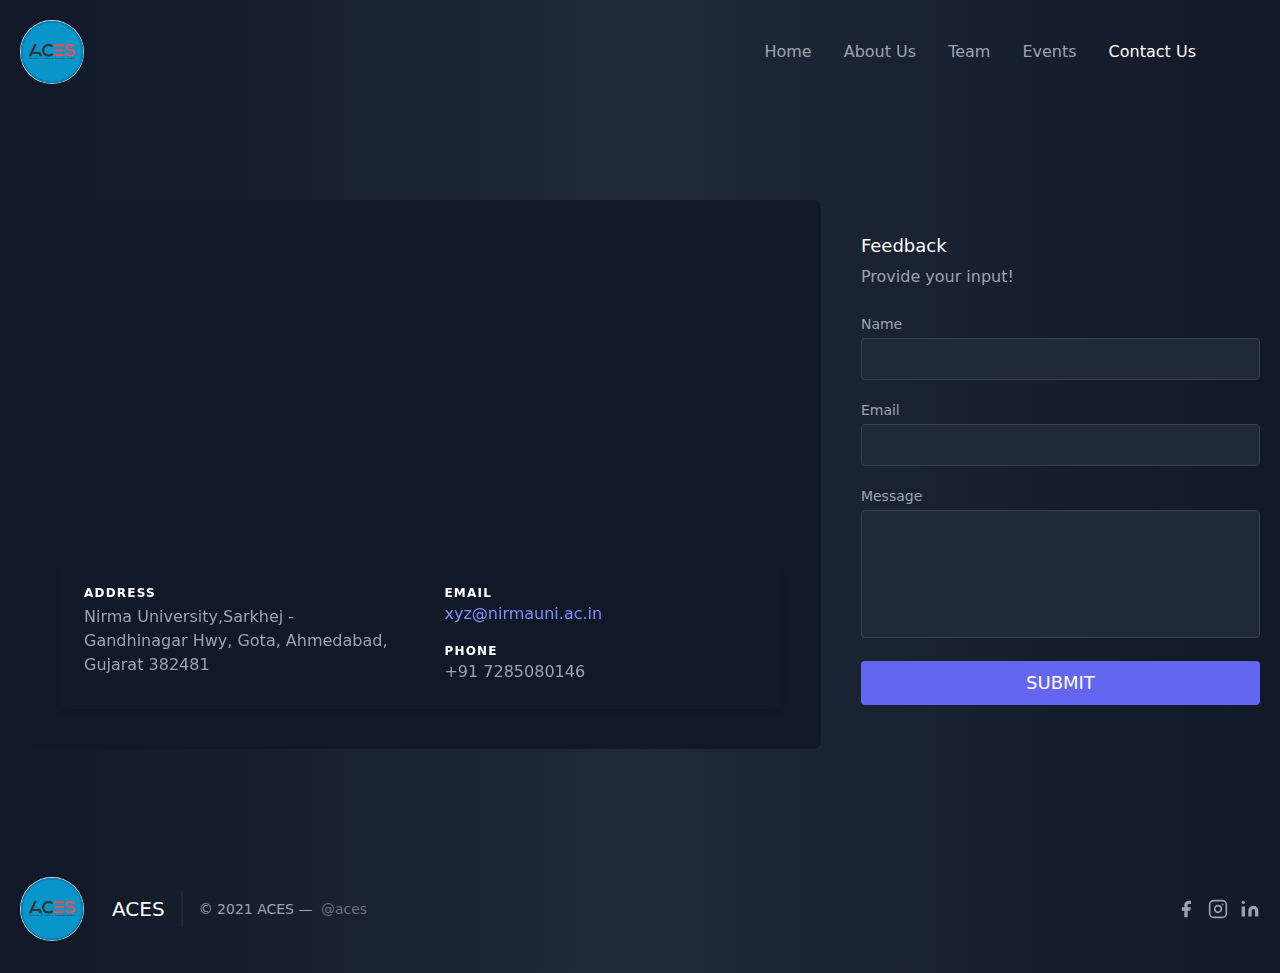
<file: contact.html>
<!DOCTYPE html>
<html lang="en">
  <head>
    <title></title>
    <meta charset="UTF-8" />
    <meta name="viewport" content="width=device-width, initial-scale=1" />
    <link href="output.css" rel="stylesheet" />
  </head>
  <body>
    <header
      class="text-gray-400 bg-gradient-to-r from-gray-900 via-gray-800 to-gray-900 body-font"
    >
      <div
        class="container mx-auto flex flex-row p-5 justify-between items-center sm:p-2"
      >
        <!-- Logo of ACES -->
        <a
          href="index.html"
          class="flex title-font font-medium items-center text-white lg:items-center mb-4 md:mb-0 ml-8"
        >
          <img
            class="w-16 h-16 bg-gray-100 object-cover object-center flex-shrink-0 rounded-full mr-4"
            src="images/logo/logo-blue.jpg"
          />
        </a>
        <!-- Primary Navbar Items -->
        <nav class="hidden md:flex mr-8">
          <a
            href="index.html"
            class="mr-8 transform hover:transition hover:duration-300 hover:scale-125 hover:text-white"
            >Home</a
          >
          <a
            href="aboutus.html"
            class="mr-8 transform hover:transition hover:duration-300 hover:scale-125 hover:text-white"
            >About Us</a
          >
          <a
            href="team.html"
            class="mr-8 transform hover:transition hover:duration-300 hover:scale-125 hover:text-white"
            >Team</a
          >
          <a
            href="event.html"
            class="mr-8 transform hover:transition hover:duration-300 hover:scale-125 hover:text-white"
            >Events</a
          >
          <a
            href="contact.html"
            class="mr-8 transform hover:transition hover:duration-300 hover:scale-125 text-white"
            >Contact Us</a
          >
        </nav>

        <!-- Menu Items Icon -->
        <div class="md:hidden flex items-center">
          <button class="outline-none mobile-menu-button">
            <svg
              class="w-10 h-10 text-gray-500 hover:text-sky-500"
              x-show="!showMenu"
              fill="none"
              stroke-linecap="round"
              stroke-linejoin="round"
              stroke-width="2"
              viewBox="0 0 24 24"
              stroke="currentColor"
            >
              <path d="M4 6h16M4 12h16M4 18h16"></path>
            </svg>
          </button>
        </div>
      </div>
      <!-- Mobile Menu -->
      <div class="hidden mobile-menu">
        <ul class="">
          <li class="active">
            <a
              href="index.html"
              class="block text-sm px-2 py-4 hover:bg-sky-500 transition duration-300"
              >Home</a
            >
          </li>
          <li>
            <a
              href="aboutus.html"
              class="block text-sm px-2 py-4 hover:bg-sky-500 transition duration-300"
              >About Us</a
            >
          </li>
          <li>
            <a
              href="team.html"
              class="block text-sm px-2 py-4 hover:bg-sky-500 transition duration-300"
              >Team</a
            >
          </li>
          <li>
            <a
              href="event.html"
              class="block text-sm px-2 py-4 hover:bg-sky-500 transition duration-300"
              >Events</a
            >
          </li>
          <li>
            <a
              href="contact.html"
              class="block text-sm px-2 py-4 text-white bg-sky-500 font-semibold"
              >Contact Us</a
            >
          </li>
        </ul>
      </div>
      <script>
        const btn = document.querySelector('button.mobile-menu-button')
        const menu = document.querySelector('.mobile-menu')

        btn.addEventListener('click', () => {
          menu.classList.toggle('hidden')
        })
      </script>
    </header>
    <section
      class="text-gray-400 bg-gradient-to-r from-gray-900 via-gray-800 to-gray-900 body-font relative"
    >
      <div class="container px-5 py-24 mx-auto flex sm:flex-nowrap flex-wrap">
        <div
          class="lg:w-2/3 md:w-1/2 bg-gray-900 rounded-lg overflow-hidden sm:mr-10 p-10 flex items-end justify-start relative"
        >
          <iframe
            width="100%"
            height="100%"
            title="map"
            class="absolute inset-0"
            frameborder="0"
            marginheight="0"
            marginwidth="0"
            scrolling="no"
            src="https://www.google.com/maps/embed?pb=!1m18!1m12!1m3!1d3669.1247686028078!2d72.54228251477153!3d23.129114284899213!2m3!1f0!2f0!3f0!3m2!1i1024!2i768!
            4f13.1!3m3!1m2!1s0x395e832f45125167%3A0x876cb1cb23c25bdb!2sNirma%20University!5e0!3m2!1sen!2sin!4v1640794093530!5m2!1sen!2sin"
            style="filter: grayscale(1) contrast(1.2) opacity(0.16)"
          ></iframe>
          <div
            class="bg-gray-900 relative flex flex-wrap py-6 rounded shadow-md"
          >
            <div class="lg:w-1/2 px-6">
              <h2
                class="title-font font-semibold text-white tracking-widest text-xs"
              >
                ADDRESS
              </h2>
              <p class="mt-1">
                Nirma University,Sarkhej - Gandhinagar Hwy, Gota, Ahmedabad,
                Gujarat 382481
              </p>
            </div>
            <div class="lg:w-1/2 px-6 mt-4 lg:mt-0">
              <h2
                class="title-font font-semibold text-white tracking-widest text-xs"
              >
                EMAIL
              </h2>
              <a class="text-indigo-400 leading-relaxed">xyz@nirmauni.ac.in</a>
              <h2
                class="title-font font-semibold text-white tracking-widest text-xs mt-4"
              >
                PHONE
              </h2>
              <p class="leading-relaxed">+91 7285080146</p>
            </div>
          </div>
        </div>
        <div
          class="lg:w-1/3 md:w-1/2 flex flex-col md:ml-auto w-full md:py-8 mt-8 md:mt-0"
        >
          <h2 class="text-white text-lg mb-1 font-medium title-font">
            Feedback
          </h2>
          <p class="leading-relaxed mb-5">Provide your input!</p>
          <div class="relative mb-4">
            <label for="name" class="leading-7 text-sm text-gray-400"
              >Name</label
            >
            <input
              type="text"
              id="name"
              name="name"
              class="w-full bg-gray-800 rounded border border-gray-700 focus:border-indigo-500 focus:ring-2 focus:ring-indigo-900 text-base outline-none text-gray-100 py-1 px-3 leading-8 transition-colors duration-200 ease-in-out"
            />
          </div>
          <div class="relative mb-4">
            <label for="email" class="leading-7 text-sm text-gray-400"
              >Email</label
            >
            <input
              type="email"
              id="email"
              name="email"
              class="w-full bg-gray-800 rounded border border-gray-700 focus:border-indigo-500 focus:ring-2 focus:ring-indigo-900 text-base outline-none text-gray-100 py-1 px-3 leading-8 transition-colors duration-200 ease-in-out"
            />
          </div>
          <div class="relative mb-4">
            <label for="message" class="leading-7 text-sm text-gray-400"
              >Message</label
            >
            <textarea
              id="message"
              name="message"
              class="w-full bg-gray-800 rounded border border-gray-700 focus:border-indigo-500 focus:ring-2 focus:ring-indigo-900 h-32 text-base outline-none text-gray-100 py-1 px-3 resize-none leading-6 transition-colors duration-200 ease-in-out"
            ></textarea>
          </div>
          <button
            class="text-white bg-indigo-500 border-0 py-2 px-6 focus:outline-none hover:bg-indigo-600 rounded text-lg"
          >
            SUBMIT
          </button>
          <p class="text-xs text-gray-400 text-opacity-90 mt-3"></p>
        </div>
      </div>
    </section>
    <footer
      class="text-gray-400 bg-gradient-to-r from-gray-900 via-gray-800 to-gray-900 body-font"
    >
      <div
        class="container px-5 py-8 mx-auto flex items-center sm:flex-row flex-col"
      >
        <a
          class="flex title-font font-medium items-center md:justify-start justify-center text-white"
        >
          <img
            class="w-16 h-16 bg-gray-100 object-cover object-center flex-shrink-0 rounded-full mr-4"
            src="images/logo/logo-blue.jpg"
          />
          <span class="ml-3 text-xl">ACES</span>
        </a>
        <p
          class="text-sm text-gray-400 sm:ml-4 sm:pl-4 sm:border-l-2 sm:border-gray-800 sm:py-2 sm:mt-0 mt-4"
        >
          © 2021 ACES —
          <a
            href="https://twitter.com/knyttneve"
            class="text-gray-500 ml-1"
            target="_blank"
            rel="noopener noreferrer"
            >@aces</a
          >
        </p>
        <span
          class="inline-flex sm:ml-auto sm:mt-0 mt-4 justify-center sm:justify-start"
        >
          <a
            href="https://www.facebook.com/aces.itnu/"
            target="_blank"
            class="text-gray-400"
          >
            <svg
              fill="currentColor"
              stroke-linecap="round"
              stroke-linejoin="round"
              stroke-width="2"
              class="w-5 h-5"
              viewBox="0 0 24 24"
            >
              <path
                d="M18 2h-3a5 5 0 00-5 5v3H7v4h3v8h4v-8h3l1-4h-4V7a1 1 0 011-1h3z"
              ></path>
            </svg>
          </a>

          <a
            href="https://www.instagram.com/aces_it_nu/"
            target="_blank"
            class="ml-3 text-gray-400"
          >
            <svg
              fill="none"
              stroke="currentColor"
              stroke-linecap="round"
              stroke-linejoin="round"
              stroke-width="2"
              class="w-5 h-5"
              viewBox="0 0 24 24"
            >
              <rect width="20" height="20" x="2" y="2" rx="5" ry="5"></rect>
              <path
                d="M16 11.37A4 4 0 1112.63 8 4 4 0 0116 11.37zm1.5-4.87h.01"
              ></path>
            </svg>
          </a>
          <a
            href="https://www.linkedin.com/company/association-of-computer-engineering-students/"
            target="_blank"
            class="ml-3 text-gray-400"
          >
            <svg
              fill="currentColor"
              stroke="currentColor"
              stroke-linecap="round"
              stroke-linejoin="round"
              stroke-width="0"
              class="w-5 h-5"
              viewBox="0 0 24 24"
            >
              <path
                stroke="none"
                d="M16 8a6 6 0 016 6v7h-4v-7a2 2 0 00-2-2 2 2 0 00-2 2v7h-4v-7a6 6 0 016-6zM2 9h4v12H2z"
              ></path>
              <circle cx="4" cy="4" r="2" stroke="none"></circle>
            </svg>
          </a>
        </span>
      </div>
    </footer>
  </body>
</html>
</file>
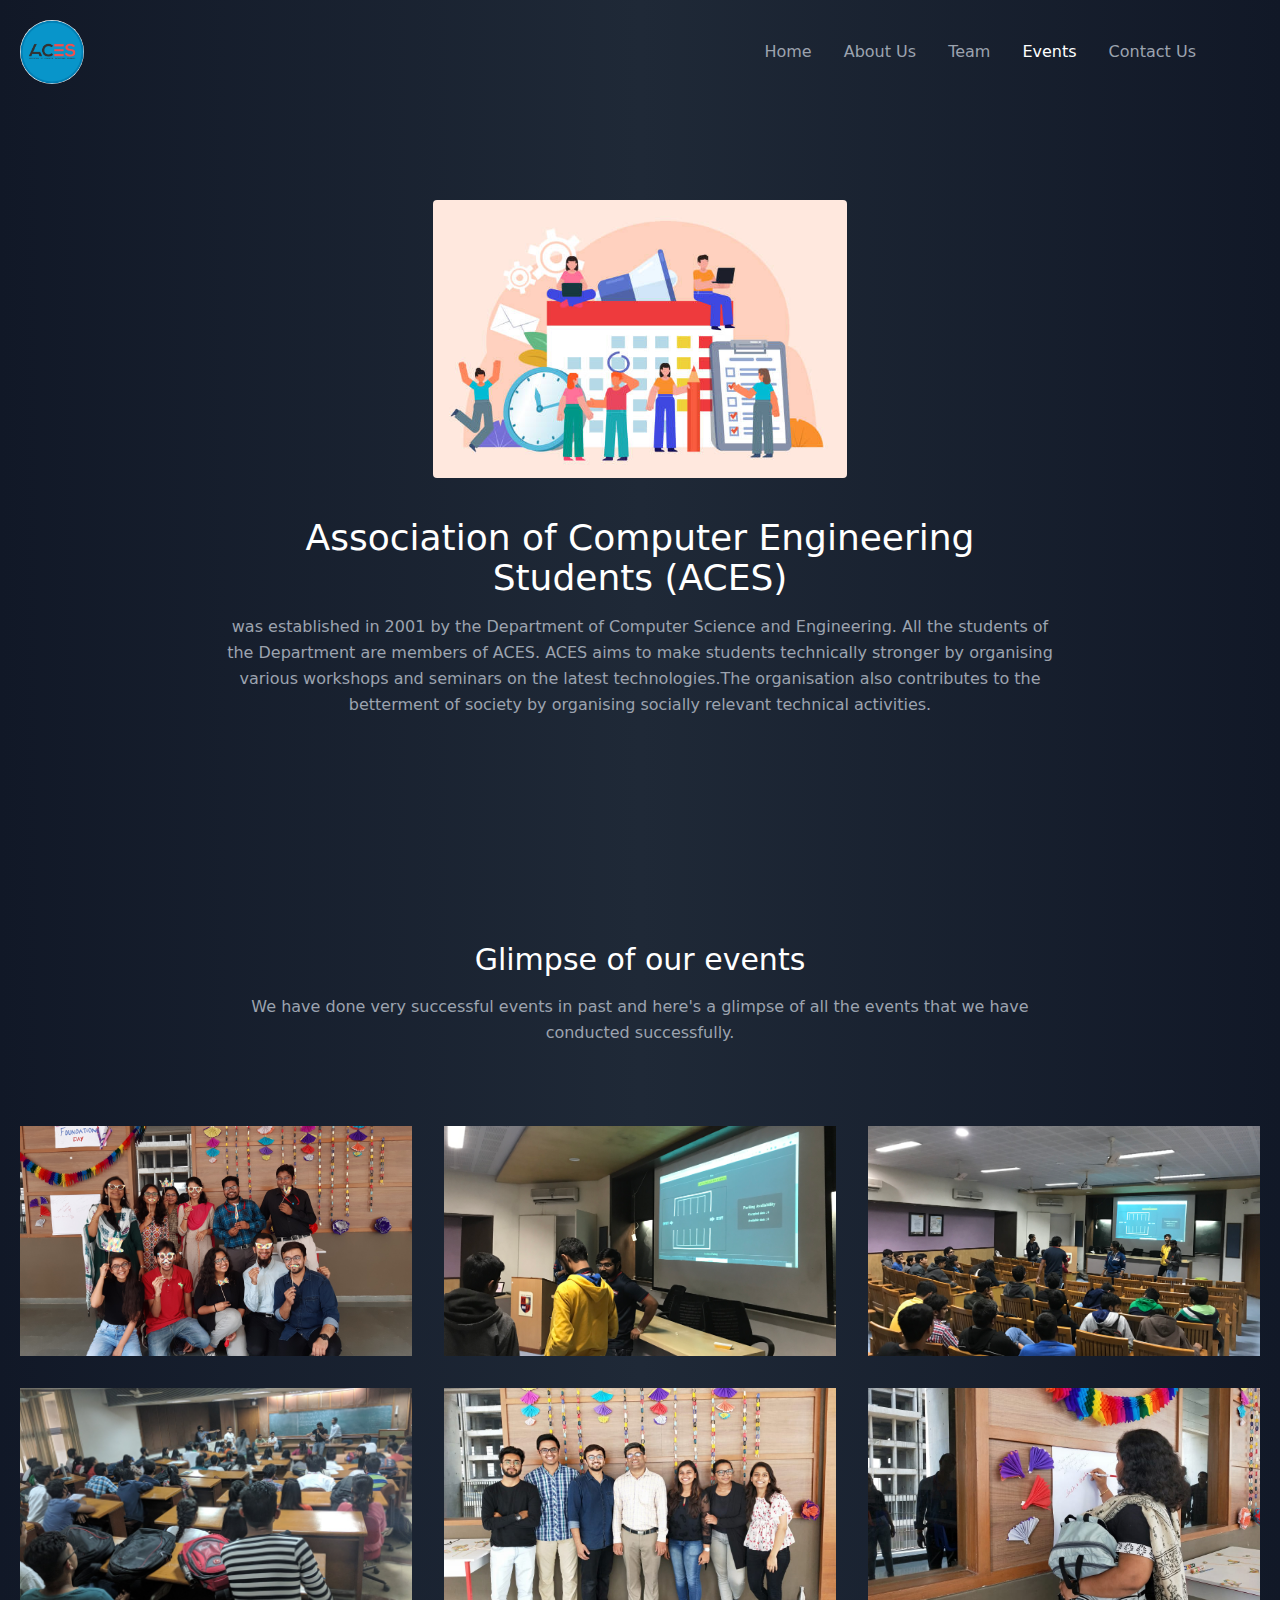
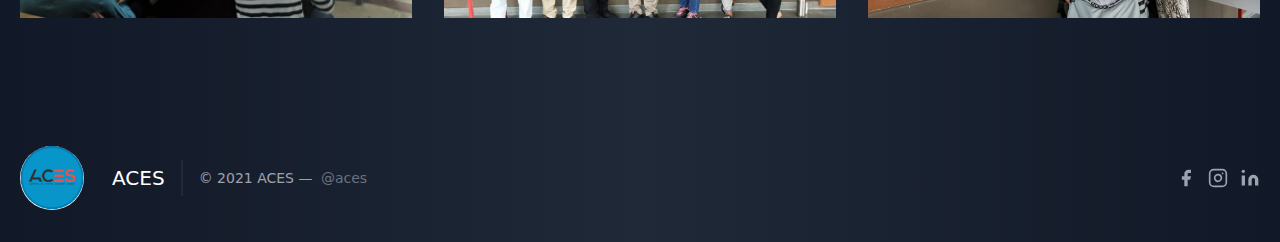
<file: event.html>
<!DOCTYPE html>
<html lang="en">
  <head>
    <title></title>
    <meta charset="UTF-8" />
    <meta name="viewport" content="width=device-width, initial-scale=1" />
    <link href="output.css" rel="stylesheet" />
  </head>
  <body>
    <header
      class="text-gray-400 bg-gradient-to-r from-gray-900 via-gray-800 to-gray-900 body-font"
    >
      <div
        class="container mx-auto flex flex-row p-5 justify-between items-center sm:p-2"
      >
        <!-- Logo of ACES -->
        <a
          href="index.html"
          class="flex title-font font-medium items-center text-white lg:items-center mb-4 md:mb-0 ml-8"
        >
          <img
            class="w-16 h-16 bg-gray-100 object-cover object-center flex-shrink-0 rounded-full mr-4"
            src="images/logo/logo-blue.jpg"
          />
        </a>
        <!-- Primary Navbar Items -->
        <nav class="hidden md:flex mr-8">
          <a
            href="index.html"
            class="mr-8 transform hover:transition hover:duration-300 hover:scale-125 hover:text-white"
            >Home</a
          >
          <a
            href="aboutus.html"
            class="mr-8 transform hover:transition hover:duration-300 hover:scale-125 hover:text-white"
            >About Us</a
          >
          <a
            href="team.html"
            class="mr-8 transform hover:transition hover:duration-300 hover:scale-125 hover:text-white"
            >Team</a
          >
          <a
            href="event.html"
            class="mr-8 transform hover:transition hover:duration-300 hover:scale-125 text-white"
            >Events</a
          >
          <a
            href="contact.html"
            class="mr-8 transform hover:transition hover:duration-300 hover:scale-125 hover:text-white"
            >Contact Us</a
          >
        </nav>

        <!-- Menu Items Icon -->
        <div class="md:hidden flex items-center">
          <button class="outline-none mobile-menu-button">
            <svg
              class="w-10 h-10 text-gray-500 hover:text-sky-500"
              x-show="!showMenu"
              fill="none"
              stroke-linecap="round"
              stroke-linejoin="round"
              stroke-width="2"
              viewBox="0 0 24 24"
              stroke="currentColor"
            >
              <path d="M4 6h16M4 12h16M4 18h16"></path>
            </svg>
          </button>
        </div>
      </div>
      <!-- Mobile Menu -->
      <div class="hidden mobile-menu">
        <ul class="">
          <li class="active">
            <a
              href="index.html"
              class="block text-sm px-2 py-4 hover:bg-sky-500 transition duration-300"
              >Home</a
            >
          </li>
          <li>
            <a
              href="aboutus.html"
              class="block text-sm px-2 py-4 hover:bg-sky-500 transition duration-300"
              >About Us</a
            >
          </li>
          <li>
            <a
              href="team.html"
              class="block text-sm px-2 py-4 hover:bg-sky-500 transition duration-300"
              >Team</a
            >
          </li>
          <li>
            <a
              href="event.html"
              class="block text-sm px-2 py-4 text-white bg-sky-500 font-semibold"
              >Events</a
            >
          </li>
          <li>
            <a
              href="contact.html"
              class="block text-sm px-2 py-4 hover:bg-sky-500 transition duration-300"
              >Contact Us</a
            >
          </li>
        </ul>
      </div>
      <script>
        const btn = document.querySelector('button.mobile-menu-button')
        const menu = document.querySelector('.mobile-menu')

        btn.addEventListener('click', () => {
          menu.classList.toggle('hidden')
        })
      </script>
    </header>
    <section
      class="text-gray-400 bg-gradient-to-r from-gray-900 via-gray-800 to-gray-900 body-font"
    >
      <div
        class="container mx-auto flex px-5 py-24 items-center justify-center flex-col"
      >
        <img
          class="lg:w-2/6 md:w-3/6 w-5/6 mb-10 object-cover object-center rounded"
          alt="hero"
          src="images/vector/event-vector-img.jpg"
        />
        <div class="text-center lg:w-2/3 w-full">
          <h1
            class="title-font sm:text-4xl text-3xl mb-4 font-medium text-white"
          >
            Association of Computer Engineering Students (ACES)
          </h1>
          <p class="leading-relaxed mb-8">
            was established in 2001 by the Department of Computer Science and
            Engineering. All the students of the Department are members of ACES.
            ACES aims to make students technically stronger by organising
            various workshops and seminars on the latest technologies.The
            organisation also contributes to the betterment of society by
            organising socially relevant technical activities.
          </p>
        </div>
      </div>
    </section>
    <section
      class="text-gray-400 bg-gradient-to-r from-gray-900 via-gray-800 to-gray-900 body-font"
    >
      <div class="container px-5 py-24 mx-auto">
        <div class="flex flex-col text-center w-full mb-20">
          <h1
            class="sm:text-3xl text-2xl font-medium title-font mb-4 text-white"
          >
            Glimpse of our events
          </h1>
          <p class="lg:w-2/3 mx-auto leading-relaxed text-base">
            We have done very successful events in past and here's a glimpse of
            all the events that we have conducted successfully.
          </p>
        </div>
        <div class="flex flex-wrap -m-4">
          <div class="lg:w-1/3 sm:w-1/2 p-4">
            <div class="flex relative">
              <img
                alt="gallery"
                class="absolute inset-0 w-full h-full object-cover object-center"
                src="images/Events/event2.jpg"
              />
              <div
                class="px-8 py-10 relative z-10 w-full border-4 border-gray-800 bg-gray-900 opacity-0 hover:opacity-100"
              >
                <h2
                  class="tracking-widest text-sm title-font font-medium text-indigo-400 mb-1"
                >
                  EVENT
                </h2>
                <h1 class="title-font text-lg font-medium text-white mb-3">
                  25th Foundation Day
                </h1>
                <p class="leading-relaxed">
                  25th foundation day was celebrated with amazing response from
                  the students
                </p>
              </div>
            </div>
          </div>
          <div class="lg:w-1/3 sm:w-1/2 p-4">
            <div class="flex relative">
              <img
                alt="gallery"
                class="absolute inset-0 w-full h-full object-cover object-center"
                src="images/Events/event4.jpg"
              />
              <div
                class="px-8 py-10 relative z-10 w-full border-4 border-gray-800 bg-gray-900 opacity-0 hover:opacity-100"
              >
                <h2
                  class="tracking-widest text-sm title-font font-medium text-indigo-400 mb-1"
                >
                  EVENT
                </h2>
                <h1 class="title-font text-lg font-medium text-white mb-3">
                  Mentoring session
                </h1>
                <p class="leading-relaxed">
                  An informative session was conducted and we are overwhelmed by
                  the response that we received
                </p>
              </div>
            </div>
          </div>
          <div class="lg:w-1/3 sm:w-1/2 p-4">
            <div class="flex relative">
              <img
                alt="gallery"
                class="absolute inset-0 w-full h-full object-cover object-center"
                src="images/Events/event6.jpg"
              />
              <div
                class="px-8 py-10 relative z-10 w-full border-4 border-gray-800 bg-gray-900 opacity-0 hover:opacity-100"
              >
                <h2
                  class="tracking-widest text-sm title-font font-medium text-indigo-400 mb-1"
                >
                  EVENT
                </h2>
                <h1 class="title-font text-lg font-medium text-white mb-3">
                  Mentoring Session
                </h1>
                <p class="leading-relaxed">
                  An informative session was conducted and we are overwhelmed by
                  the response that we received
                </p>
              </div>
            </div>
          </div>
          <div class="lg:w-1/3 sm:w-1/2 p-4">
            <div class="flex relative">
              <img
                alt="gallery"
                class="absolute inset-0 w-full h-full object-cover object-center"
                src="images/Events/event8.jpg"
              />
              <div
                class="px-8 py-10 relative z-10 w-full border-4 border-gray-800 bg-gray-900 opacity-0 hover:opacity-100"
              >
                <h2
                  class="tracking-widest text-sm title-font font-medium text-indigo-400 mb-1"
                >
                  EVENT
                </h2>
                <h1 class="title-font text-lg font-medium text-white mb-3">
                  Mentoring Session
                </h1>
                <p class="leading-relaxed">
                  An informative session was conducted and we are overwhelmed by
                  the response that we received
                </p>
              </div>
            </div>
          </div>
          <div class="lg:w-1/3 sm:w-1/2 p-4">
            <div class="flex relative">
              <img
                alt="gallery"
                class="absolute inset-0 w-full h-full object-cover object-center"
                src="images/Events/event10.jpg"
              />
              <div
                class="px-8 py-10 relative z-10 w-full border-4 border-gray-800 bg-gray-900 opacity-0 hover:opacity-100"
              >
                <h2
                  class="tracking-widest text-sm title-font font-medium text-indigo-400 mb-1"
                >
                  EVENT
                </h2>
                <h1 class="title-font text-lg font-medium text-white mb-3">
                  25th Foundation Day
                </h1>
                <p class="leading-relaxed">
                  25th foundation day was celebrated with amazing response from
                  the students
                </p>
              </div>
            </div>
          </div>
          <div class="lg:w-1/3 sm:w-1/2 p-4">
            <div class="flex relative">
              <img
                alt="gallery"
                class="absolute inset-0 w-full h-full object-cover object-center"
                src="images/Events/event11.jpg"
              />
              <div
                class="px-8 py-10 relative z-10 w-full border-4 border-gray-800 bg-gray-900 opacity-0 hover:opacity-100"
              >
                <h2
                  class="tracking-widest text-sm title-font font-medium text-indigo-400 mb-1"
                >
                  EVENT
                </h2>
                <h1 class="title-font text-lg font-medium text-white mb-3">
                  25th Foundation Day
                </h1>
                <p class="leading-relaxed">
                  25th foundation day was celebrated with amazing response from
                  the students
                </p>
              </div>
            </div>
          </div>
        </div>
      </div>
    </section>
    <footer
      class="text-gray-400 bg-gradient-to-r from-gray-900 via-gray-800 to-gray-900 body-font"
    >
      <div
        class="container px-5 py-8 mx-auto flex items-center sm:flex-row flex-col"
      >
        <a
          class="flex title-font font-medium items-center md:justify-start justify-center text-white"
        >
          <img
            class="w-16 h-16 bg-gray-100 object-cover object-center flex-shrink-0 rounded-full mr-4"
            src="images/logo/logo-blue.jpg"
          />
          <span class="ml-3 text-xl">ACES</span>
        </a>
        <p
          class="text-sm text-gray-400 sm:ml-4 sm:pl-4 sm:border-l-2 sm:border-gray-800 sm:py-2 sm:mt-0 mt-4"
        >
          © 2021 ACES —
          <a
            href="https://twitter.com/knyttneve"
            class="text-gray-500 ml-1"
            target="_blank"
            rel="noopener noreferrer"
            >@aces</a
          >
        </p>
        <span
          class="inline-flex sm:ml-auto sm:mt-0 mt-4 justify-center sm:justify-start"
        >
          <a
            href="https://www.facebook.com/aces.itnu/"
            target="_blank"
            class="text-gray-400"
          >
            <svg
              fill="currentColor"
              stroke-linecap="round"
              stroke-linejoin="round"
              stroke-width="2"
              class="w-5 h-5"
              viewBox="0 0 24 24"
            >
              <path
                d="M18 2h-3a5 5 0 00-5 5v3H7v4h3v8h4v-8h3l1-4h-4V7a1 1 0 011-1h3z"
              ></path>
            </svg>
          </a>

          <a
            href="https://www.instagram.com/aces_it_nu/"
            target="_blank"
            class="ml-3 text-gray-400"
          >
            <svg
              fill="none"
              stroke="currentColor"
              stroke-linecap="round"
              stroke-linejoin="round"
              stroke-width="2"
              class="w-5 h-5"
              viewBox="0 0 24 24"
            >
              <rect width="20" height="20" x="2" y="2" rx="5" ry="5"></rect>
              <path
                d="M16 11.37A4 4 0 1112.63 8 4 4 0 0116 11.37zm1.5-4.87h.01"
              ></path>
            </svg>
          </a>
          <a
            href="https://www.linkedin.com/company/association-of-computer-engineering-students/"
            target="_blank"
            class="ml-3 text-gray-400"
          >
            <svg
              fill="currentColor"
              stroke="currentColor"
              stroke-linecap="round"
              stroke-linejoin="round"
              stroke-width="0"
              class="w-5 h-5"
              viewBox="0 0 24 24"
            >
              <path
                stroke="none"
                d="M16 8a6 6 0 016 6v7h-4v-7a2 2 0 00-2-2 2 2 0 00-2 2v7h-4v-7a6 6 0 016-6zM2 9h4v12H2z"
              ></path>
              <circle cx="4" cy="4" r="2" stroke="none"></circle>
            </svg>
          </a>
        </span>
      </div>
    </footer>
  </body>
</html>
</file>
<file: output.css>
/* tailwindCSS utility classes */

/* ! tailwindcss v3.0.8 | MIT License | https://tailwindcss.com */

/*
1. Prevent padding and border from affecting element width. (https://github.com/mozdevs/cssremedy/issues/4)
2. Allow adding a border to an element by just adding a border-width. (https://github.com/tailwindcss/tailwindcss/pull/116)
*/

*,
::before,
::after {
  box-sizing: border-box;
  /* 1 */
  border-width: 0;
  /* 2 */
  border-style: solid;
  /* 2 */
  border-color: currentColor;
  /* 2 */
}

::before,
::after {
  --tw-content: '';
}

/*
1. Use a consistent sensible line-height in all browsers.
2. Prevent adjustments of font size after orientation changes in iOS.
3. Use a more readable tab size.
4. Use the user's configured `sans` font-family by default.
*/

html {
  line-height: 1.5;
  /* 1 */
  -webkit-text-size-adjust: 100%;
  /* 2 */
  -moz-tab-size: 4;
  /* 3 */
  -o-tab-size: 4;
  tab-size: 4;
  /* 3 */
  font-family: ui-sans-serif, system-ui, -apple-system, BlinkMacSystemFont,
    'Segoe UI', Roboto, 'Helvetica Neue', Arial, 'Noto Sans', sans-serif,
    'Apple Color Emoji', 'Segoe UI Emoji', 'Segoe UI Symbol', 'Noto Color Emoji';
  /* 4 */
}

/*
1. Remove the margin in all browsers.
2. Inherit line-height from `html` so users can set them as a class directly on the `html` element.
*/

body {
  margin: 0;
  /* 1 */
  line-height: inherit;
  /* 2 */
}

/*
1. Add the correct height in Firefox.
2. Correct the inheritance of border color in Firefox. (https://bugzilla.mozilla.org/show_bug.cgi?id=190655)
3. Ensure horizontal rules are visible by default.
*/

hr {
  height: 0;
  /* 1 */
  color: inherit;
  /* 2 */
  border-top-width: 1px;
  /* 3 */
}

/*
Add the correct text decoration in Chrome, Edge, and Safari.
*/

abbr:where([title]) {
  -webkit-text-decoration: underline dotted;
  text-decoration: underline dotted;
}

/*
Remove the default font size and weight for headings.
*/

h1,
h2,
h3,
h4,
h5,
h6 {
  font-size: inherit;
  font-weight: inherit;
}

/*
Reset links to optimize for opt-in styling instead of opt-out.
*/

a {
  color: inherit;
  text-decoration: inherit;
}

/*
Add the correct font weight in Edge and Safari.
*/

b,
strong {
  font-weight: bolder;
}

/*
1. Use the user's configured `mono` font family by default.
2. Correct the odd `em` font sizing in all browsers.
*/

code,
kbd,
samp,
pre {
  font-family: ui-monospace, SFMono-Regular, Menlo, Monaco, Consolas,
    'Liberation Mono', 'Courier New', monospace;
  /* 1 */
  font-size: 1em;
  /* 2 */
}

/*
Add the correct font size in all browsers.
*/

small {
  font-size: 80%;
}

/*
Prevent `sub` and `sup` elements from affecting the line height in all browsers.
*/

sub,
sup {
  font-size: 75%;
  line-height: 0;
  position: relative;
  vertical-align: baseline;
}

sub {
  bottom: -0.25em;
}

sup {
  top: -0.5em;
}

/*
1. Remove text indentation from table contents in Chrome and Safari. (https://bugs.chromium.org/p/chromium/issues/detail?id=999088, https://bugs.webkit.org/show_bug.cgi?id=201297)
2. Correct table border color inheritance in all Chrome and Safari. (https://bugs.chromium.org/p/chromium/issues/detail?id=935729, https://bugs.webkit.org/show_bug.cgi?id=195016)
3. Remove gaps between table borders by default.
*/

table {
  text-indent: 0;
  /* 1 */
  border-color: inherit;
  /* 2 */
  border-collapse: collapse;
  /* 3 */
}

/*
1. Change the font styles in all browsers.
2. Remove the margin in Firefox and Safari.
3. Remove default padding in all browsers.
*/

button,
input,
optgroup,
select,
textarea {
  font-family: inherit;
  /* 1 */
  font-size: 100%;
  /* 1 */
  line-height: inherit;
  /* 1 */
  color: inherit;
  /* 1 */
  margin: 0;
  /* 2 */
  padding: 0;
  /* 3 */
}

/*
Remove the inheritance of text transform in Edge and Firefox.
*/

button,
select {
  text-transform: none;
}

/*
1. Correct the inability to style clickable types in iOS and Safari.
2. Remove default button styles.
*/

button,
[type='button'],
[type='reset'],
[type='submit'] {
  -webkit-appearance: button;
  /* 1 */
  background-color: transparent;
  /* 2 */
  background-image: none;
  /* 2 */
}

/*
Use the modern Firefox focus style for all focusable elements.
*/

:-moz-focusring {
  outline: auto;
}

/*
Remove the additional `:invalid` styles in Firefox. (https://github.com/mozilla/gecko-dev/blob/2f9eacd9d3d995c937b4251a5557d95d494c9be1/layout/style/res/forms.css#L728-L737)
*/

:-moz-ui-invalid {
  box-shadow: none;
}

/*
Add the correct vertical alignment in Chrome and Firefox.
*/

progress {
  vertical-align: baseline;
}

/*
Correct the cursor style of increment and decrement buttons in Safari.
*/

::-webkit-inner-spin-button,
::-webkit-outer-spin-button {
  height: auto;
}

/*
1. Correct the odd appearance in Chrome and Safari.
2. Correct the outline style in Safari.
*/

[type='search'] {
  -webkit-appearance: textfield;
  /* 1 */
  outline-offset: -2px;
  /* 2 */
}

/*
Remove the inner padding in Chrome and Safari on macOS.
*/

::-webkit-search-decoration {
  -webkit-appearance: none;
}

/*
1. Correct the inability to style clickable types in iOS and Safari.
2. Change font properties to `inherit` in Safari.
*/

::-webkit-file-upload-button {
  -webkit-appearance: button;
  /* 1 */
  font: inherit;
  /* 2 */
}

/*
Add the correct display in Chrome and Safari.
*/

summary {
  display: list-item;
}

/*
Removes the default spacing and border for appropriate elements.
*/

blockquote,
dl,
dd,
h1,
h2,
h3,
h4,
h5,
h6,
hr,
figure,
p,
pre {
  margin: 0;
}

fieldset {
  margin: 0;
  padding: 0;
}

legend {
  padding: 0;
}

ol,
ul,
menu {
  list-style: none;
  margin: 0;
  padding: 0;
}

/*
Prevent resizing textareas horizontally by default.
*/

textarea {
  resize: vertical;
}

/*
1. Reset the default placeholder opacity in Firefox. (https://github.com/tailwindlabs/tailwindcss/issues/3300)
2. Set the default placeholder color to the user's configured gray 400 color.
*/

input::-moz-placeholder,
textarea::-moz-placeholder {
  opacity: 1;
  /* 1 */
  color: #9ca3af;
  /* 2 */
}

input:-ms-input-placeholder,
textarea:-ms-input-placeholder {
  opacity: 1;
  /* 1 */
  color: #9ca3af;
  /* 2 */
}

input::placeholder,
textarea::placeholder {
  opacity: 1;
  /* 1 */
  color: #9ca3af;
  /* 2 */
}

/*
Set the default cursor for buttons.
*/

button,
[role='button'] {
  cursor: pointer;
}

/*
Make sure disabled buttons don't get the pointer cursor.
*/

:disabled {
  cursor: default;
}

/*
1. Make replaced elements `display: block` by default. (https://github.com/mozdevs/cssremedy/issues/14)
2. Add `vertical-align: middle` to align replaced elements more sensibly by default. (https://github.com/jensimmons/cssremedy/issues/14#issuecomment-634934210)
   This can trigger a poorly considered lint error in some tools but is included by design.
*/

img,
svg,
video,
canvas,
audio,
iframe,
embed,
object {
  display: block;
  /* 1 */
  /* vertical-align: middle; */
  /* 2 */
}

/*
Constrain images and videos to the parent width and preserve their intrinsic aspect ratio. (https://github.com/mozdevs/cssremedy/issues/14)
*/

img,
video {
  max-width: 100%;
  height: auto;
}

/*
Ensure the default browser behavior of the `hidden` attribute.
*/

[hidden] {
  display: none;
}

*,
::before,
::after {
  --tw-translate-x: 0;
  --tw-translate-y: 0;
  --tw-rotate: 0;
  --tw-skew-x: 0;
  --tw-skew-y: 0;
  --tw-scale-x: 1;
  --tw-scale-y: 1;
  --tw-transform: translateX(var(--tw-translate-x))
    translateY(var(--tw-translate-y)) rotate(var(--tw-rotate))
    skewX(var(--tw-skew-x)) skewY(var(--tw-skew-y)) scaleX(var(--tw-scale-x))
    scaleY(var(--tw-scale-y));
  --tw-border-opacity: 1;
  border-color: rgb(229 231 235 / var(--tw-border-opacity));
  --tw-ring-inset: var(--tw-empty, /*!*/ /*!*/);
  --tw-ring-offset-width: 0px;
  --tw-ring-offset-color: #fff;
  --tw-ring-color: rgb(59 130 246 / 0.5);
  --tw-ring-offset-shadow: 0 0 #0000;
  --tw-ring-shadow: 0 0 #0000;
  --tw-shadow: 0 0 #0000;
  --tw-shadow-colored: 0 0 #0000;
  --tw-blur: var(--tw-empty, /*!*/ /*!*/);
  --tw-brightness: var(--tw-empty, /*!*/ /*!*/);
  --tw-contrast: var(--tw-empty, /*!*/ /*!*/);
  --tw-grayscale: var(--tw-empty, /*!*/ /*!*/);
  --tw-hue-rotate: var(--tw-empty, /*!*/ /*!*/);
  --tw-invert: var(--tw-empty, /*!*/ /*!*/);
  --tw-saturate: var(--tw-empty, /*!*/ /*!*/);
  --tw-sepia: var(--tw-empty, /*!*/ /*!*/);
  --tw-drop-shadow: var(--tw-empty, /*!*/ /*!*/);
  --tw-filter: var(--tw-blur) var(--tw-brightness) var(--tw-contrast)
    var(--tw-grayscale) var(--tw-hue-rotate) var(--tw-invert) var(--tw-saturate)
    var(--tw-sepia) var(--tw-drop-shadow);
}

.container {
  width: 100%;
}

@media (min-width: 640px) {
  .container {
    max-width: 640px;
  }
}

@media (min-width: 768px) {
  .container {
    max-width: 768px;
  }
}

@media (min-width: 1024px) {
  .container {
    max-width: 1024px;
  }
}

@media (min-width: 1280px) {
  .container {
    max-width: 1280px;
  }
}

@media (min-width: 1536px) {
  .container {
    max-width: 1536px;
  }
}

.absolute {
  position: absolute;
}

.relative {
  position: relative;
}

.inset-0 {
  top: 0px;
  right: 0px;
  bottom: 0px;
  left: 0px;
}

.z-10 {
  z-index: 10;
}

.order-first {
  order: -9999;
}

.-m-4 {
  margin: -1rem;
}

.-m-1 {
  margin: -0.25rem;
}

.-m-2 {
  margin: -0.5rem;
}

.mx-auto {
  margin-left: auto;
  margin-right: auto;
}

.mr-8 {
  margin-right: 2rem;
}

.mb-4 {
  margin-bottom: 1rem;
}

.mr-4 {
  margin-right: 1rem;
}

.ml-3 {
  margin-left: 0.75rem;
}

.ml-5 {
  margin-left: 1.25rem;
}

.mt-4 {
  margin-top: 1rem;
}

.ml-1 {
  margin-left: 0.25rem;
}

.mb-10 {
  margin-bottom: 2.5rem;
}

.mb-8 {
  margin-bottom: 2rem;
}

.mb-16 {
  margin-bottom: 4rem;
}

.mt-1 {
  margin-top: 0.25rem;
}

.mt-8 {
  margin-top: 2rem;
}

.mb-1 {
  margin-bottom: 0.25rem;
}

.mb-5 {
  margin-bottom: 1.25rem;
}

.mt-3 {
  margin-top: 0.75rem;
}

.mb-20 {
  margin-bottom: 5rem;
}

.mb-3 {
  margin-bottom: 0.75rem;
}

.mb-2 {
  margin-bottom: 0.5rem;
}

.mt-16 {
  margin-top: 4rem;
}

.mb-12 {
  margin-bottom: 3rem;
}

.mb-6 {
  margin-bottom: 1.5rem;
}

.mr-2 {
  margin-right: 0.5rem;
}

.block {
  display: block;
}

.flex {
  display: flex;
}

.inline-flex {
  display: inline-flex;
}

.hidden {
  display: none;
}

.h-16 {
  height: 4rem;
}

.h-4 {
  height: 1rem;
}

.h-5 {
  height: 1.25rem;
}

.h-32 {
  height: 8rem;
}

.h-full {
  height: 100%;
}

.h-10 {
  height: 2.5rem;
}

.h-6 {
  height: 1.5rem;
}

.h-12 {
  height: 3rem;
}

.h-8 {
  height: 2rem;
}

.w-16 {
  width: 4rem;
}

.w-4 {
  width: 1rem;
}

.w-5\/6 {
  width: 83.333333%;
}

.w-full {
  width: 100%;
}

.w-5 {
  width: 1.25rem;
}

.w-10 {
  width: 2.5rem;
}

.w-6 {
  width: 1.5rem;
}

.w-1\/2 {
  width: 50%;
}

.w-12 {
  width: 3rem;
}

.w-8 {
  width: 2rem;
}

.max-w-6xl {
  max-width: 72rem;
}

.flex-shrink-0 {
  flex-shrink: 0;
}

.flex-grow {
  flex-grow: 1;
}

.transform {
  transform: var(--tw-transform);
}

.resize-none {
  resize: none;
}

.flex-col {
  flex-direction: column;
}

.flex-wrap {
  flex-wrap: wrap;
}

.items-end {
  align-items: flex-end;
}

.items-center {
  align-items: center;
}

.justify-start {
  justify-content: flex-start;
}

.justify-center {
  justify-content: center;
}

.justify-between {
  justify-content: space-between;
}

.space-x-7 > :not([hidden]) ~ :not([hidden]) {
  --tw-space-x-reverse: 0;
  margin-right: calc(1.75rem * var(--tw-space-x-reverse));
  margin-left: calc(1.75rem * calc(1 - var(--tw-space-x-reverse)));
}

.space-x-1 > :not([hidden]) ~ :not([hidden]) {
  --tw-space-x-reverse: 0;
  margin-right: calc(0.25rem * var(--tw-space-x-reverse));
  margin-left: calc(0.25rem * calc(1 - var(--tw-space-x-reverse)));
}

.space-x-3 > :not([hidden]) ~ :not([hidden]) {
  --tw-space-x-reverse: 0;
  margin-right: calc(0.75rem * var(--tw-space-x-reverse));
  margin-left: calc(0.75rem * calc(1 - var(--tw-space-x-reverse)));
}

.overflow-hidden {
  overflow: hidden;
}

.rounded-full {
  border-radius: 9999px;
}

.rounded {
  border-radius: 0.25rem;
}

.rounded-lg {
  border-radius: 0.5rem;
}

.border-0 {
  border-width: 0px;
}

.border {
  border-width: 1px;
}

.border-4 {
  border-width: 4px;
}

.border-b-4 {
  border-bottom-width: 4px;
}

.border-gray-700 {
  --tw-border-opacity: 1;
  border-color: rgb(55 65 81 / var(--tw-border-opacity));
}

.border-gray-800 {
  --tw-border-opacity: 1;
  border-color: rgb(31 41 55 / var(--tw-border-opacity));
}

.border-sky-500 {
  --tw-border-opacity: 1;
  border-color: rgb(51 171 249 / var(--tw-border-opacity));
}

.border-opacity-75 {
  --tw-border-opacity: 0.75;
}

.bg-gray-100 {
  --tw-bg-opacity: 1;
  background-color: rgb(243 244 246 / var(--tw-bg-opacity));
}

.bg-gray-900 {
  --tw-bg-opacity: 1;
  background-color: rgb(17 24 39 / var(--tw-bg-opacity));
}

.bg-gray-800 {
  --tw-bg-opacity: 1;
  background-color: rgb(31 41 55 / var(--tw-bg-opacity));
}

.bg-indigo-500 {
  --tw-bg-opacity: 1;
  background-color: rgb(99 102 241 / var(--tw-bg-opacity));
}

.bg-white {
  --tw-bg-opacity: 1;
  background-color: rgb(255 255 255 / var(--tw-bg-opacity));
}

.bg-sky-500 {
  --tw-bg-opacity: 1;
  background-color: rgb(51 171 249 / var(--tw-bg-opacity));
}

.bg-opacity-40 {
  --tw-bg-opacity: 0.4;
}

.bg-gradient-to-r {
  background-image: linear-gradient(to right, var(--tw-gradient-stops));
}

.from-gray-900 {
  --tw-gradient-from: #111827;
  --tw-gradient-stops: var(--tw-gradient-from),
    var(--tw-gradient-to, rgb(17 24 39 / 0));
}

.from-green-400 {
  --tw-gradient-from: #4ade80;
  --tw-gradient-stops: var(--tw-gradient-from),
    var(--tw-gradient-to, rgb(74 222 128 / 0));
}

.via-gray-800 {
  --tw-gradient-stops: var(--tw-gradient-from), #1f2937,
    var(--tw-gradient-to, rgb(31 41 55 / 0));
}

.to-gray-900 {
  --tw-gradient-to: #111827;
}

.to-blue-500 {
  --tw-gradient-to: #3b82f6;
}

.object-cover {
  -o-object-fit: cover;
  object-fit: cover;
}

.object-center {
  -o-object-position: center;
  object-position: center;
}

.p-5 {
  padding: 1.25rem;
}

.p-10 {
  padding: 2.5rem;
}

.p-4 {
  padding: 1rem;
}

.p-6 {
  padding: 1.5rem;
}

.p-1 {
  padding: 0.25rem;
}

.p-8 {
  padding: 2rem;
}

.p-2 {
  padding: 0.5rem;
}

.py-1 {
  padding-top: 0.25rem;
  padding-bottom: 0.25rem;
}

.px-3 {
  padding-left: 0.75rem;
  padding-right: 0.75rem;
}

.px-5 {
  padding-left: 1.25rem;
  padding-right: 1.25rem;
}

.py-24 {
  padding-top: 6rem;
  padding-bottom: 6rem;
}

.py-8 {
  padding-top: 2rem;
  padding-bottom: 2rem;
}

.py-6 {
  padding-top: 1.5rem;
  padding-bottom: 1.5rem;
}

.px-6 {
  padding-left: 1.5rem;
  padding-right: 1.5rem;
}

.py-2 {
  padding-top: 0.5rem;
  padding-bottom: 0.5rem;
}

.px-8 {
  padding-left: 2rem;
  padding-right: 2rem;
}

.py-10 {
  padding-top: 2.5rem;
  padding-bottom: 2.5rem;
}

.py-16 {
  padding-top: 4rem;
  padding-bottom: 4rem;
}

.px-4 {
  padding-left: 1rem;
  padding-right: 1rem;
}

.py-4 {
  padding-top: 1rem;
  padding-bottom: 1rem;
}

.px-2 {
  padding-left: 0.5rem;
  padding-right: 0.5rem;
}

.pl-4 {
  padding-left: 1rem;
}

.text-center {
  text-align: center;
}

.text-base {
  font-size: 1rem;
  line-height: 1.5rem;
}

.text-xl {
  font-size: 1.25rem;
  line-height: 1.75rem;
}

.text-4xl {
  font-size: 2.25rem;
  line-height: 2.5rem;
}

.text-lg {
  font-size: 1.125rem;
  line-height: 1.75rem;
}

.text-3xl {
  font-size: 1.875rem;
  line-height: 2.25rem;
}

.text-sm {
  font-size: 0.875rem;
  line-height: 1.25rem;
}

.text-xs {
  font-size: 0.75rem;
  line-height: 1rem;
}

.text-2xl {
  font-size: 1.5rem;
  line-height: 2rem;
}

.font-medium {
  font-weight: 500;
}

.font-semibold {
  font-weight: 600;
}

.font-bold {
  font-weight: 700;
}

.leading-relaxed {
  line-height: 1.625;
}

.leading-7 {
  line-height: 1.75rem;
}

.leading-8 {
  line-height: 2rem;
}

.leading-6 {
  line-height: 1.5rem;
}

.tracking-widest {
  letter-spacing: 0.1em;
}

.text-gray-400 {
  --tw-text-opacity: 1;
  color: rgb(156 163 175 / var(--tw-text-opacity));
}

.text-white {
  --tw-text-opacity: 1;
  color: rgb(255 255 255 / var(--tw-text-opacity));
}

.text-gray-500 {
  --tw-text-opacity: 1;
  color: rgb(107 114 128 / var(--tw-text-opacity));
}

.text-indigo-400 {
  --tw-text-opacity: 1;
  color: rgb(129 140 248 / var(--tw-text-opacity));
}

.text-gray-100 {
  --tw-text-opacity: 1;
  color: rgb(243 244 246 / var(--tw-text-opacity));
}

.text-gray-600 {
  --tw-text-opacity: 1;
  color: rgb(75 85 99 / var(--tw-text-opacity));
}

.text-sky-500 {
  --tw-text-opacity: 1;
  color: rgb(51 171 249 / var(--tw-text-opacity));
}

.text-opacity-90 {
  --tw-text-opacity: 0.9;
}

.text-opacity-80 {
  --tw-text-opacity: 0.8;
}

.opacity-0 {
  opacity: 0;
}

.shadow-md {
  --tw-shadow: 0 4px 6px -1px rgb(0 0 0 / 0.1), 0 2px 4px -2px rgb(0 0 0 / 0.1);
  --tw-shadow-colored: 0 4px 6px -1px var(--tw-shadow-color),
    0 2px 4px -2px var(--tw-shadow-color);
  box-shadow: var(--tw-ring-offset-shadow, 0 0 #0000),
    var(--tw-ring-shadow, 0 0 #0000), var(--tw-shadow);
}

.shadow-lg {
  --tw-shadow: 0 10px 15px -3px rgb(0 0 0 / 0.1),
    0 4px 6px -4px rgb(0 0 0 / 0.1);
  --tw-shadow-colored: 0 10px 15px -3px var(--tw-shadow-color),
    0 4px 6px -4px var(--tw-shadow-color);
  box-shadow: var(--tw-ring-offset-shadow, 0 0 #0000),
    var(--tw-ring-shadow, 0 0 #0000), var(--tw-shadow);
}

.outline-none {
  outline: 2px solid transparent;
  outline-offset: 2px;
}

.grayscale {
  --tw-grayscale: grayscale(100%);
  filter: var(--tw-filter);
}

.filter {
  filter: var(--tw-filter);
}

.transition {
  transition-property: color, background-color, border-color, fill, stroke,
    opacity, box-shadow, transform, filter, -webkit-text-decoration-color,
    -webkit-backdrop-filter;
  transition-property: color, background-color, border-color,
    text-decoration-color, fill, stroke, opacity, box-shadow, transform, filter,
    backdrop-filter;
  transition-property: color, background-color, border-color,
    text-decoration-color, fill, stroke, opacity, box-shadow, transform, filter,
    backdrop-filter, -webkit-text-decoration-color, -webkit-backdrop-filter;
  transition-timing-function: cubic-bezier(0.4, 0, 0.2, 1);
  transition-duration: 150ms;
}

.transition-colors {
  transition-property: color, background-color, border-color, fill, stroke,
    -webkit-text-decoration-color;
  transition-property: color, background-color, border-color,
    text-decoration-color, fill, stroke;
  transition-property: color, background-color, border-color,
    text-decoration-color, fill, stroke, -webkit-text-decoration-color;
  transition-timing-function: cubic-bezier(0.4, 0, 0.2, 1);
  transition-duration: 150ms;
}

.delay-150 {
  transition-delay: 150ms;
}

.duration-300 {
  transition-duration: 300ms;
}

.duration-200 {
  transition-duration: 200ms;
}

.ease-in-out {
  transition-timing-function: cubic-bezier(0.4, 0, 0.2, 1);
}

.hover\:-translate-y-1:hover {
  --tw-translate-y: -0.25rem;
  transform: var(--tw-transform);
}

.hover\:scale-125:hover {
  --tw-scale-x: 1.25;
  --tw-scale-y: 1.25;
  transform: var(--tw-transform);
}

.hover\:scale-110:hover {
  --tw-scale-x: 1.1;
  --tw-scale-y: 1.1;
  transform: var(--tw-transform);
}

.hover\:cursor-pointer:hover {
  cursor: pointer;
}

.hover\:bg-gray-700:hover {
  --tw-bg-opacity: 1;
  background-color: rgb(55 65 81 / var(--tw-bg-opacity));
}

.hover\:bg-indigo-600:hover {
  --tw-bg-opacity: 1;
  background-color: rgb(79 70 229 / var(--tw-bg-opacity));
}

.hover\:bg-yellow-600:hover {
  --tw-bg-opacity: 1;
  background-color: rgb(202 138 4 / var(--tw-bg-opacity));
}

.hover\:bg-sky-500:hover {
  --tw-bg-opacity: 1;
  background-color: rgb(51 171 249 / var(--tw-bg-opacity));
}

.hover\:from-pink-500:hover {
  --tw-gradient-from: #ec4899;
  --tw-gradient-stops: var(--tw-gradient-from),
    var(--tw-gradient-to, rgb(236 72 153 / 0));
}

.hover\:to-yellow-500:hover {
  --tw-gradient-to: #eab308;
}

.hover\:text-white:hover {
  --tw-text-opacity: 1;
  color: rgb(255 255 255 / var(--tw-text-opacity));
}

.hover\:text-sky-500:hover {
  --tw-text-opacity: 1;
  color: rgb(51 171 249 / var(--tw-text-opacity));
}

.hover\:opacity-100:hover {
  opacity: 1;
}

.hover\:transition:hover {
  transition-property: color, background-color, border-color, fill, stroke,
    opacity, box-shadow, transform, filter, -webkit-text-decoration-color,
    -webkit-backdrop-filter;
  transition-property: color, background-color, border-color,
    text-decoration-color, fill, stroke, opacity, box-shadow, transform, filter,
    backdrop-filter;
  transition-property: color, background-color, border-color,
    text-decoration-color, fill, stroke, opacity, box-shadow, transform, filter,
    backdrop-filter, -webkit-text-decoration-color, -webkit-backdrop-filter;
  transition-timing-function: cubic-bezier(0.4, 0, 0.2, 1);
  transition-duration: 150ms;
}

.hover\:duration-300:hover {
  transition-duration: 300ms;
}

.focus\:border-indigo-500:focus {
  --tw-border-opacity: 1;
  border-color: rgb(99 102 241 / var(--tw-border-opacity));
}

.focus\:outline-none:focus {
  outline: 2px solid transparent;
  outline-offset: 2px;
}

.focus\:ring-2:focus {
  --tw-ring-offset-shadow: var(--tw-ring-inset) 0 0 0
    var(--tw-ring-offset-width) var(--tw-ring-offset-color);
  --tw-ring-shadow: var(--tw-ring-inset) 0 0 0
    calc(2px + var(--tw-ring-offset-width)) var(--tw-ring-color);
  box-shadow: var(--tw-ring-offset-shadow), var(--tw-ring-shadow),
    var(--tw-shadow, 0 0 #0000);
}

.focus\:ring-indigo-900:focus {
  --tw-ring-opacity: 1;
  --tw-ring-color: rgb(49 46 129 / var(--tw-ring-opacity));
}

@media (min-width: 640px) {
  .sm\:ml-4 {
    margin-left: 1rem;
  }

  .sm\:mt-0 {
    margin-top: 0px;
  }

  .sm\:ml-auto {
    margin-left: auto;
  }

  .sm\:mr-10 {
    margin-right: 2.5rem;
  }

  .sm\:w-1\/2 {
    width: 50%;
  }

  .sm\:flex-row {
    flex-direction: row;
  }

  .sm\:flex-nowrap {
    flex-wrap: nowrap;
  }

  .sm\:justify-start {
    justify-content: flex-start;
  }

  .sm\:border-l-2 {
    border-left-width: 2px;
  }

  .sm\:border-gray-800 {
    --tw-border-opacity: 1;
    border-color: rgb(31 41 55 / var(--tw-border-opacity));
  }

  .sm\:py-2 {
    padding-top: 0.5rem;
    padding-bottom: 0.5rem;
  }

  .sm\:pl-4 {
    padding-left: 1rem;
  }

  .sm\:text-5xl {
    font-size: 3rem;
    line-height: 1;
  }

  .sm\:text-4xl {
    font-size: 2.25rem;
    line-height: 2.5rem;
  }

  .sm\:text-3xl {
    font-size: 1.875rem;
    line-height: 2.25rem;
  }

  .sm\:text-lg {
    font-size: 1.125rem;
    line-height: 1.75rem;
  }
}

@media (min-width: 768px) {
  .md\:-m-2 {
    margin: -0.5rem;
  }

  .md\:ml-auto {
    margin-left: auto;
  }

  .md\:mb-0 {
    margin-bottom: 0px;
  }

  .md\:mt-0 {
    margin-top: 0px;
  }

  .md\:flex {
    display: flex;
  }

  .md\:hidden {
    display: none;
  }

  .md\:w-3\/6 {
    width: 50%;
  }

  .md\:w-1\/2 {
    width: 50%;
  }

  .md\:flex-row {
    flex-direction: row;
  }

  .md\:items-start {
    align-items: flex-start;
  }

  .md\:justify-start {
    justify-content: flex-start;
  }

  .md\:p-2 {
    padding: 0.5rem;
  }

  .md\:py-8 {
    padding-top: 2rem;
    padding-bottom: 2rem;
  }

  .md\:pr-16 {
    padding-right: 4rem;
  }

  .md\:text-left {
    text-align: left;
  }

  .md\:text-3xl {
    font-size: 1.875rem;
    line-height: 2.25rem;
  }
}

@media (min-width: 1024px) {
  .lg\:order-none {
    order: 0;
  }

  .lg\:ml-0 {
    margin-left: 0px;
  }

  .lg\:mt-0 {
    margin-top: 0px;
  }

  .lg\:mb-0 {
    margin-bottom: 0px;
  }

  .lg\:inline-block {
    display: inline-block;
  }

  .lg\:hidden {
    display: none;
  }

  .lg\:w-2\/5 {
    width: 40%;
  }

  .lg\:w-1\/5 {
    width: 20%;
  }

  .lg\:w-2\/6 {
    width: 33.333333%;
  }

  .lg\:w-2\/3 {
    width: 66.666667%;
  }

  .lg\:w-full {
    width: 100%;
  }

  .lg\:w-5\/6 {
    width: 83.333333%;
  }

  .lg\:w-1\/6 {
    width: 16.666667%;
  }

  .lg\:w-1\/2 {
    width: 50%;
  }

  .lg\:w-1\/3 {
    width: 33.333333%;
  }

  .lg\:w-1\/4 {
    width: 25%;
  }

  .lg\:max-w-lg {
    max-width: 32rem;
  }

  .lg\:flex-grow {
    flex-grow: 1;
  }

  .lg\:items-center {
    align-items: center;
  }

  .lg\:justify-end {
    justify-content: flex-end;
  }

  .lg\:justify-center {
    justify-content: center;
  }

  .lg\:pr-24 {
    padding-right: 6rem;
  }

  .lg\:pl-6 {
    padding-left: 1.5rem;
  }

  .lg\:text-4xl {
    font-size: 2.25rem;
    line-height: 2.5rem;
  }
}

@media (min-width: 1280px) {
  .xl\:block {
    display: block;
  }

  .xl\:w-1\/3 {
    width: 33.333333%;
  }
}
</file>
